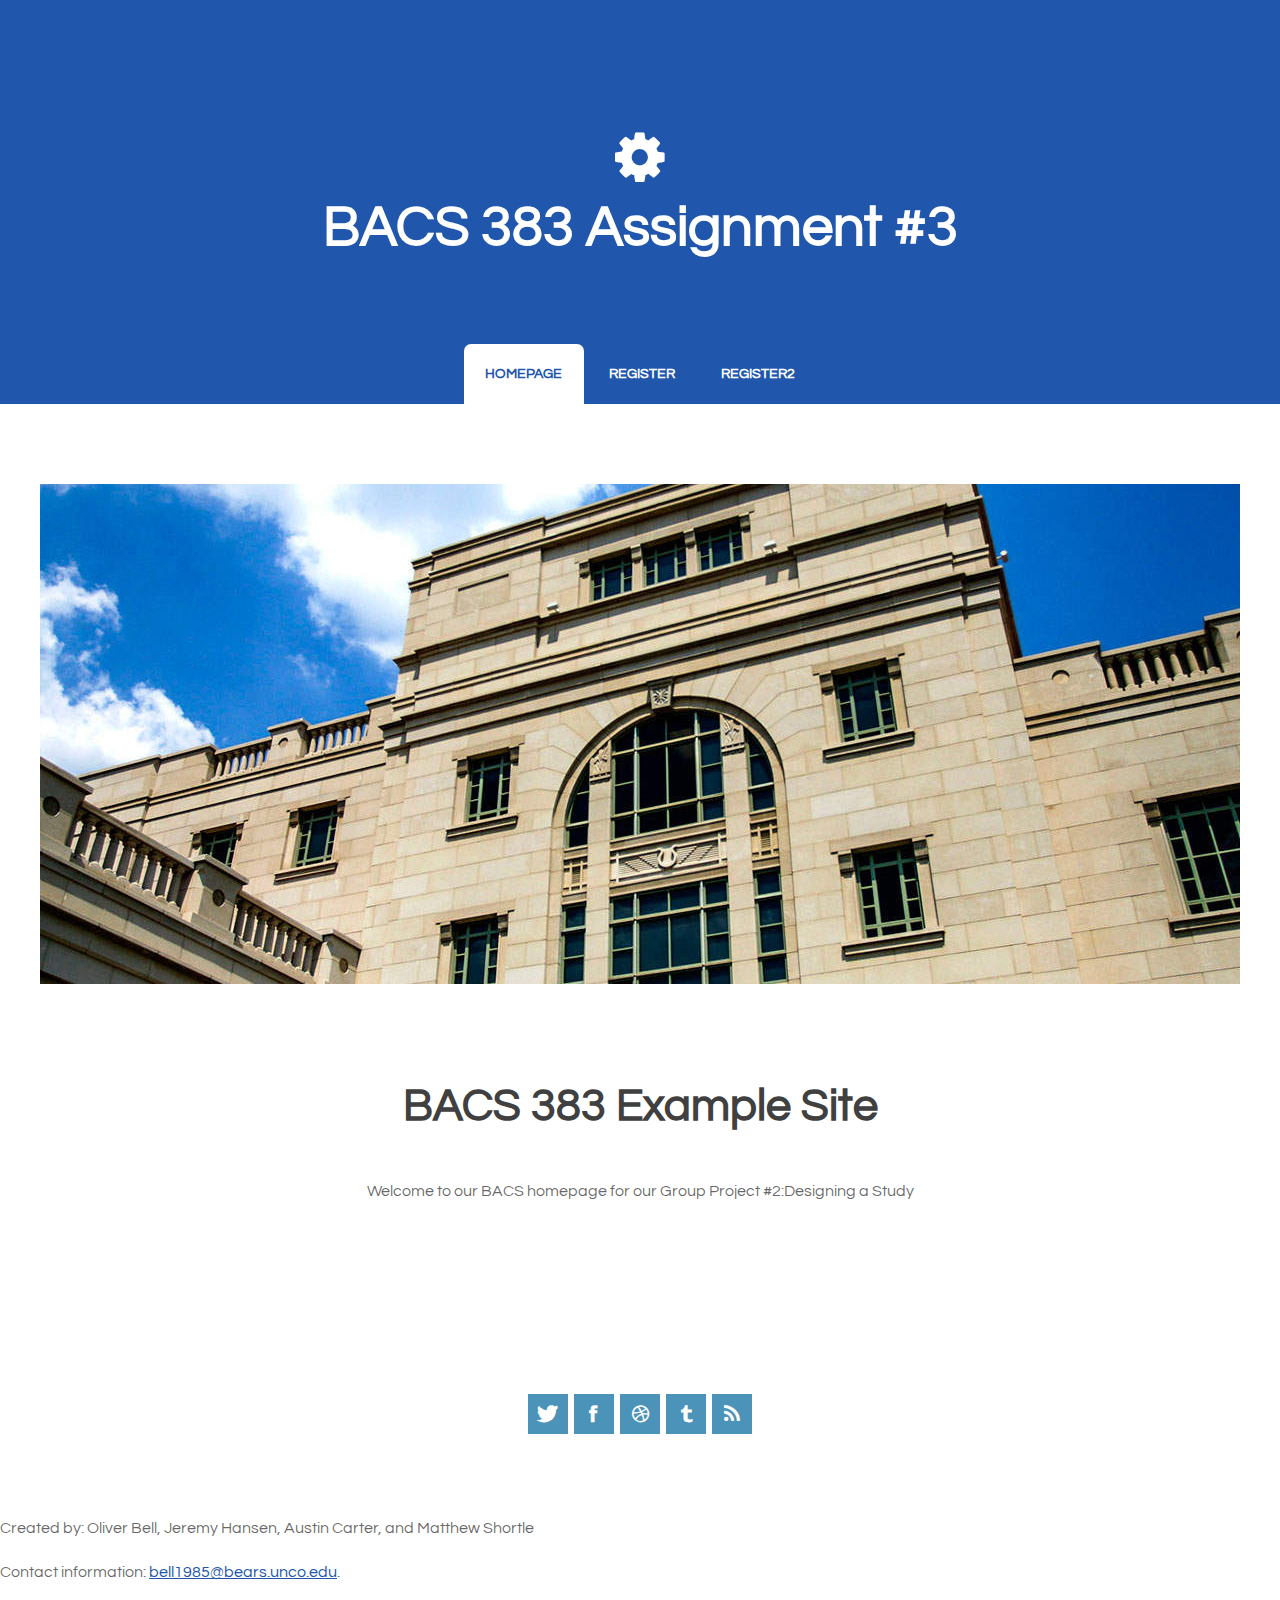
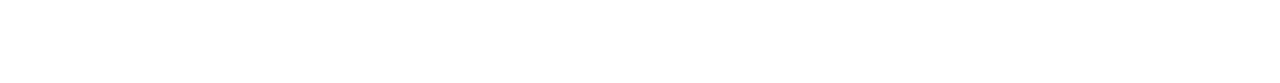
<file: BACS 350/index.html>
<!DOCTYPE html PUBLIC "-//W3C//DTD XHTML 1.0 Strict//EN" "http://www.w3.org/TR/xhtml1/DTD/xhtml1-strict.dtd">
<!--
Design by TEMPLATED
http://templated.co
Released for free under the Creative Commons Attribution License

Name       : Undeviating 
Description: A two-column, fixed-width design with dark color scheme.
Version    : 1.0
Released   : 20140322

-->
<html xmlns="http://www.w3.org/1999/xhtml">
<head>
<meta http-equiv="Content-Type" content="text/html; charset=utf-8" />
<title></title>
<meta name="keywords" content="" />
<meta name="description" content="" />
<link href="http://fonts.googleapis.com/css?family=Source+Sans+Pro:200,300,400,600,700,900|Quicksand:400,700|Questrial" rel="stylesheet" />
<link href="default.css" rel="stylesheet" type="text/css" media="all" />
<link href="fonts.css" rel="stylesheet" type="text/css" media="all" />

<!--[if IE 6]><link href="default_ie6.css" rel="stylesheet" type="text/css" /><![endif]-->

</head>
<body>
<div id="header-wrapper">
	<div id="header" class="container">
		<div id="logo">
        	<span class="icon icon-cog"></span>
			<h1><a href="#">BACS 383 Assignment #3</a></h1>
		</div>
		<div id="menu">
			<ul>
				<li class="active"><a href="index.html" accesskey="1" title="">Homepage</a></li>
				<li><a href="register.html" accesskey="2" title="">Register</a></li>
				<li><a href="register2.html" accesskey="4" title="">Register2</a></li>
			</ul>
		</div>
	</div>
</div>
<div class="wrapper">
	<div id="banner" class="container"><img src="images/banner.jpg" width="1200" height="500" alt="" /></div>
	<div id="welcome" class="container">
    	
<div class="title">
	  <h2>BACS 383 Example Site</h2>
		</div>
		<p>Welcome to our BACS homepage for our Group Project #2:Designing a Study</p>
	
</div>
<div id="copyright">
	<p>&copy; Untitled. All rights reserved. | Photos by <a href="http://fotogrph.com/">Fotogrph</a> | Design by <a href="http://templated.co" rel="nofollow">TEMPLATED</a>.</p>
	<ul class="contact">
		<li><a href="#" class="icon icon-twitter"><span>Twitter</span></a></li>
		<li><a href="#" class="icon icon-facebook"><span></span></a></li>
		<li><a href="#" class="icon icon-dribbble"><span>Pinterest</span></a></li>
		<li><a href="#" class="icon icon-tumblr"><span>Google+</span></a></li>
		<li><a href="#" class="icon icon-rss"><span>Pinterest</span></a></li>
	</ul>
</div>
</body>
<footer>
  <p>Created by: Oliver Bell, Jeremy Hansen, Austin Carter, and Matthew Shortle</p>
  <p>Contact information: <a href="mailto:bell1985@bears.unco.edu">
  bell1985@bears.unco.edu</a>.</p>
</footer>
</html>
</file>
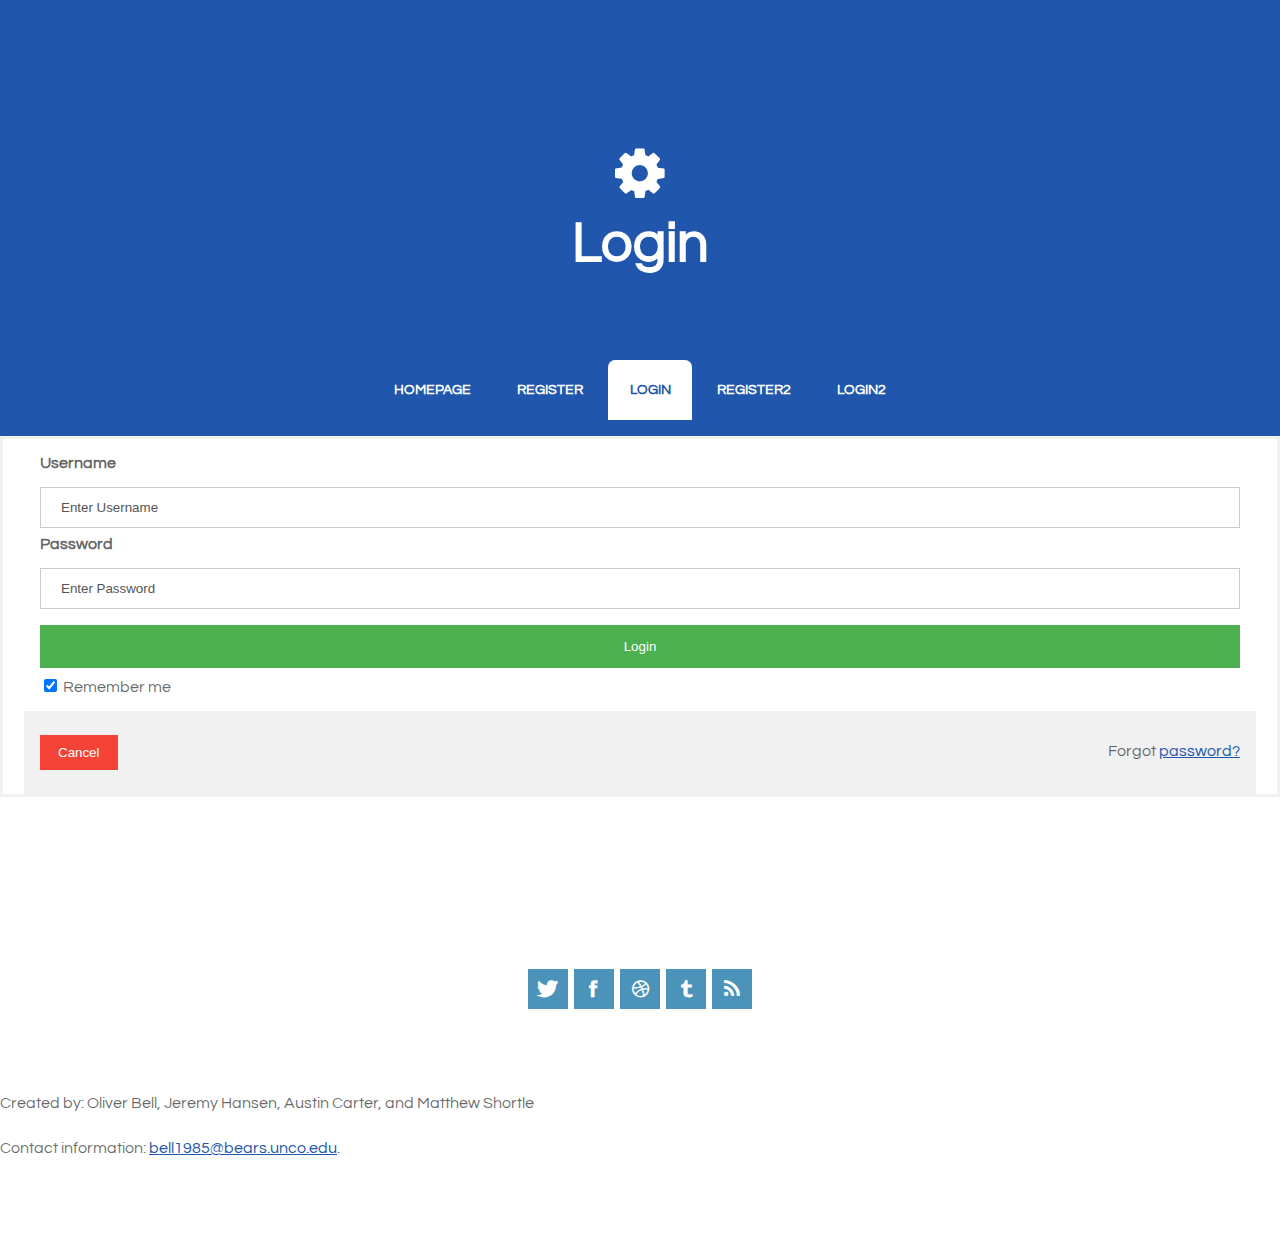
<file: BACS 350/login.html>
<!DOCTYPE html PUBLIC "-//W3C//DTD XHTML 1.0 Strict//EN" "http://www.w3.org/TR/xhtml1/DTD/xhtml1-strict.dtd">
<!--
Design by TEMPLATED
http://templated.co
Released for free under the Creative Commons Attribution License

Name       : Undeviating 
Description: A two-column, fixed-width design with dark color scheme.
Version    : 1.0
Released   : 20140322

-->

<style>
    form {
        border: 3px solid #f1f1f1;
    }
    
    input[type=text], input[type=password] {
        width: 100%;
        padding: 12px 20px;
        margin: 8px 0;
        display: inline-block;
        border: 1px solid #ccc;
        box-sizing: border-box;
    }
    
    button {
        background-color: #4CAF50;
        color: white;
        padding: 14px 20px;
        margin: 8px 0;
        border: none;
        cursor: pointer;
        width: 100%;
    }
    
    button:hover {
        opacity: 0.8;
    }
    
    .cancelbtn {
        width: auto;
        padding: 10px 18px;
        background-color: #f44336;
    }
    
    .imgcontainer {
        text-align: center;
        margin: 24px 0 12px 0;
    }
    
    .container {
        padding: 16px;
    }
    
    span.psw {
        float: right;
        padding-top: 16px;
    }
    
    /* Change styles for span and cancel button on extra small screens */
    @media screen and (max-width: 300px) {
        span.psw {
           display: block;
           float: none;
        }
        .cancelbtn {
           width: 100%;
        }
    }
    </style>
<head>
<meta http-equiv="Content-Type" content="text/html; charset=utf-8" />
<title></title>
<meta name="keywords" content="" />
<meta name="description" content="" />
<link href="http://fonts.googleapis.com/css?family=Source+Sans+Pro:200,300,400,600,700,900|Quicksand:400,700|Questrial" rel="stylesheet" />
<link href="default.css" rel="stylesheet" type="text/css" media="all" />
<link href="fonts.css" rel="stylesheet" type="text/css" media="all" />

<!--[if IE 6]><link href="default_ie6.css" rel="stylesheet" type="text/css" /><![endif]-->

</head>
<body>
<div id="header-wrapper">
	<div id="header" class="container">
		<div id="logo">
        	<span class="icon icon-cog"></span>
			<h1><a href="#">Login</a></h1>
		</div>
		<div id="menu">
			<ul>
				<li><a href="index.html" accesskey="1" title="">Homepage</a></li>
				<li><a href="register.html" accesskey="2" title="">Register</a></li>
				<li class="active"><a href="login.html" accesskey="3" title="">Login</a></li>
                <li><a href="register2.html" accesskey="4" title="">Register2</a></li>
				<li><a href="login2.html" accesskey="5" title="">Login2</a></li>
			</ul>
		</div>
	</div>
</div>
<div class="wrapper">
    <form action="sample.html">
      <div class="container">
        <label><b>Username</b></label>
        <input type="text" placeholder="Enter Username" name="uname" required>
    
        <label><b>Password</b></label>
        <input type="password" placeholder="Enter Password" name="psw" required>
            
        <button type="submit">Login</button>
        <input type="checkbox" checked="checked"> Remember me
      </div>
    
      <div class="container" style="background-color:#f1f1f1">
        <button type="button" class="cancelbtn">Cancel</button>
        <span class="psw">Forgot <a href="#">password?</a></span>
      </div>
    </form>
    	
<div id="copyright">
	<p>&copy; Untitled. All rights reserved. | Photos by <a href="http://fotogrph.com/">Fotogrph</a> | Design by <a href="http://templated.co" rel="nofollow">TEMPLATED</a>.</p>
	<ul class="contact">
		<li><a href="#" class="icon icon-twitter"><span>Twitter</span></a></li>
		<li><a href="#" class="icon icon-facebook"><span></span></a></li>
		<li><a href="#" class="icon icon-dribbble"><span>Pinterest</span></a></li>
		<li><a href="#" class="icon icon-tumblr"><span>Google+</span></a></li>
		<li><a href="#" class="icon icon-rss"><span>Pinterest</span></a></li>
	</ul>
</div>
</body>
<footer>
  <p>Created by: Oliver Bell, Jeremy Hansen, Austin Carter, and Matthew Shortle</p>
  <p>Contact information: <a href="mailto:bell1985@bears.unco.edu">
  bell1985@bears.unco.edu</a>.</p>
</footer>
</html>
</file>
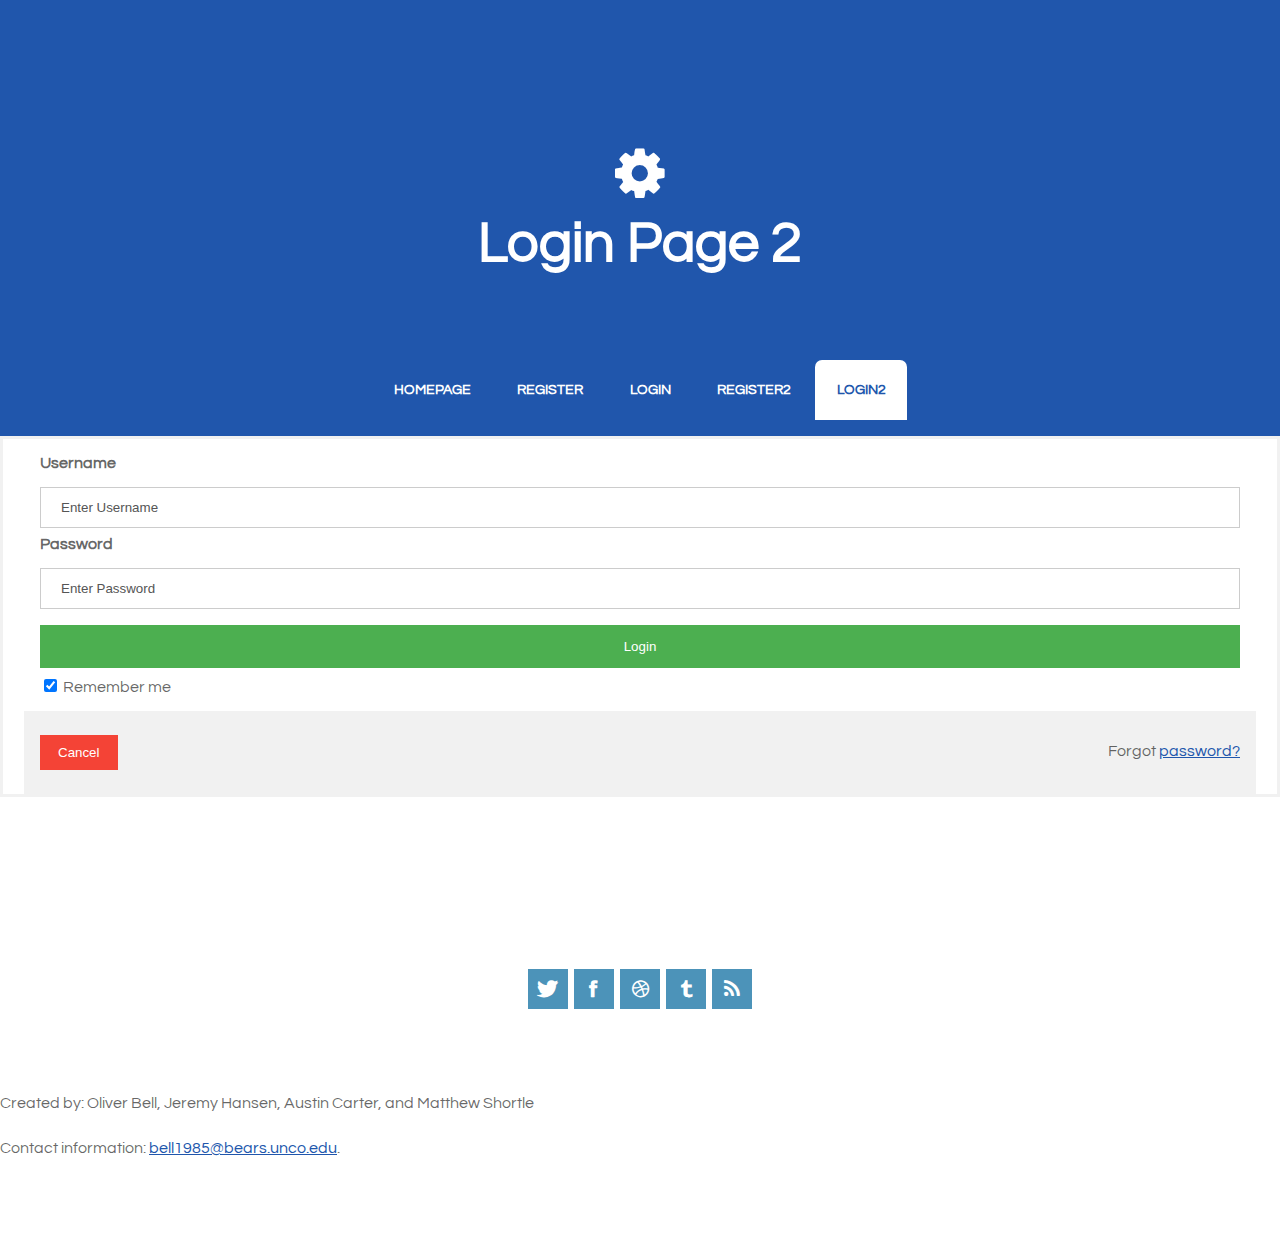
<file: BACS 350/login2.html>
<!DOCTYPE html PUBLIC "-//W3C//DTD XHTML 1.0 Strict//EN" "http://www.w3.org/TR/xhtml1/DTD/xhtml1-strict.dtd">
<!--
Design by TEMPLATED
http://templated.co
Released for free under the Creative Commons Attribution License

Name       : Undeviating 
Description: A two-column, fixed-width design with dark color scheme.
Version    : 1.0
Released   : 20140322

-->

<style>
    form {
        border: 3px solid #f1f1f1;
    }
    
    input[type=text], input[type=password] {
        width: 100%;
        padding: 12px 20px;
        margin: 8px 0;
        display: inline-block;
        border: 1px solid #ccc;
        box-sizing: border-box;
    }
    
    button {
        background-color: #4CAF50;
        color: white;
        padding: 14px 20px;
        margin: 8px 0;
        border: none;
        cursor: pointer;
        width: 100%;
    }
    
    button:hover {
        opacity: 0.8;
    }
    
    .cancelbtn {
        width: auto;
        padding: 10px 18px;
        background-color: #f44336;
    }
    
    .imgcontainer {
        text-align: center;
        margin: 24px 0 12px 0;
    }
    
    .container {
        padding: 16px;
    }
    
    span.psw {
        float: right;
        padding-top: 16px;
    }
    
    /* Change styles for span and cancel button on extra small screens */
    @media screen and (max-width: 300px) {
        span.psw {
           display: block;
           float: none;
        }
        .cancelbtn {
           width: 100%;
        }
    }
    </style>
<head>
<meta http-equiv="Content-Type" content="text/html; charset=utf-8" />
<title></title>
<meta name="keywords" content="" />
<meta name="description" content="" />
<link href="http://fonts.googleapis.com/css?family=Source+Sans+Pro:200,300,400,600,700,900|Quicksand:400,700|Questrial" rel="stylesheet" />
<link href="default.css" rel="stylesheet" type="text/css" media="all" />
<link href="fonts.css" rel="stylesheet" type="text/css" media="all" />

<!--[if IE 6]><link href="default_ie6.css" rel="stylesheet" type="text/css" /><![endif]-->

</head>
<body>
<div id="header-wrapper">
	<div id="header" class="container">
		<div id="logo">
        	<span class="icon icon-cog"></span>
			<h1><a href="#">Login Page 2</a></h1>
		</div>
		<div id="menu">
			<ul>
				<li><a href="index.html" accesskey="1" title="">Homepage</a></li>
				<li><a href="register.html" accesskey="2" title="">Register</a></li>
				<li><a href="login.html" accesskey="3" title="">Login</a></li>
                <li><a href="register2.html" accesskey="4" title="">Register2</a></li>
				<li class="active"><a href="login2.html" accesskey="5" title="">Login2</a></li>
			</ul>
		</div>
	</div>
</div>
<div class="wrapper">
    <form action="sample.html">
      <div class="container">
        <label><b>Username</b></label>
        <input type="text" placeholder="Enter Username" name="uname" required>
    
        <label><b>Password</b></label>
        <input type="password" placeholder="Enter Password" name="psw" required>
            
        <button type="submit">Login</button>
        <input type="checkbox" checked="checked"> Remember me
      </div>
    
      <div class="container" style="background-color:#f1f1f1">
        <button type="button" class="cancelbtn">Cancel</button>
        <span class="psw">Forgot <a href="#">password?</a></span>
      </div>
    </form>
    	
<div id="copyright">
	<p>&copy; Untitled. All rights reserved. | Photos by <a href="http://fotogrph.com/">Fotogrph</a> | Design by <a href="http://templated.co" rel="nofollow">TEMPLATED</a>.</p>
	<ul class="contact">
		<li><a href="#" class="icon icon-twitter"><span>Twitter</span></a></li>
		<li><a href="#" class="icon icon-facebook"><span></span></a></li>
		<li><a href="#" class="icon icon-dribbble"><span>Pinterest</span></a></li>
		<li><a href="#" class="icon icon-tumblr"><span>Google+</span></a></li>
		<li><a href="#" class="icon icon-rss"><span>Pinterest</span></a></li>
	</ul>
</div>
</body>
<footer>
  <p>Created by: Oliver Bell, Jeremy Hansen, Austin Carter, and Matthew Shortle</p>
  <p>Contact information: <a href="mailto:bell1985@bears.unco.edu">
  bell1985@bears.unco.edu</a>.</p>
</footer>
</html>
</file>
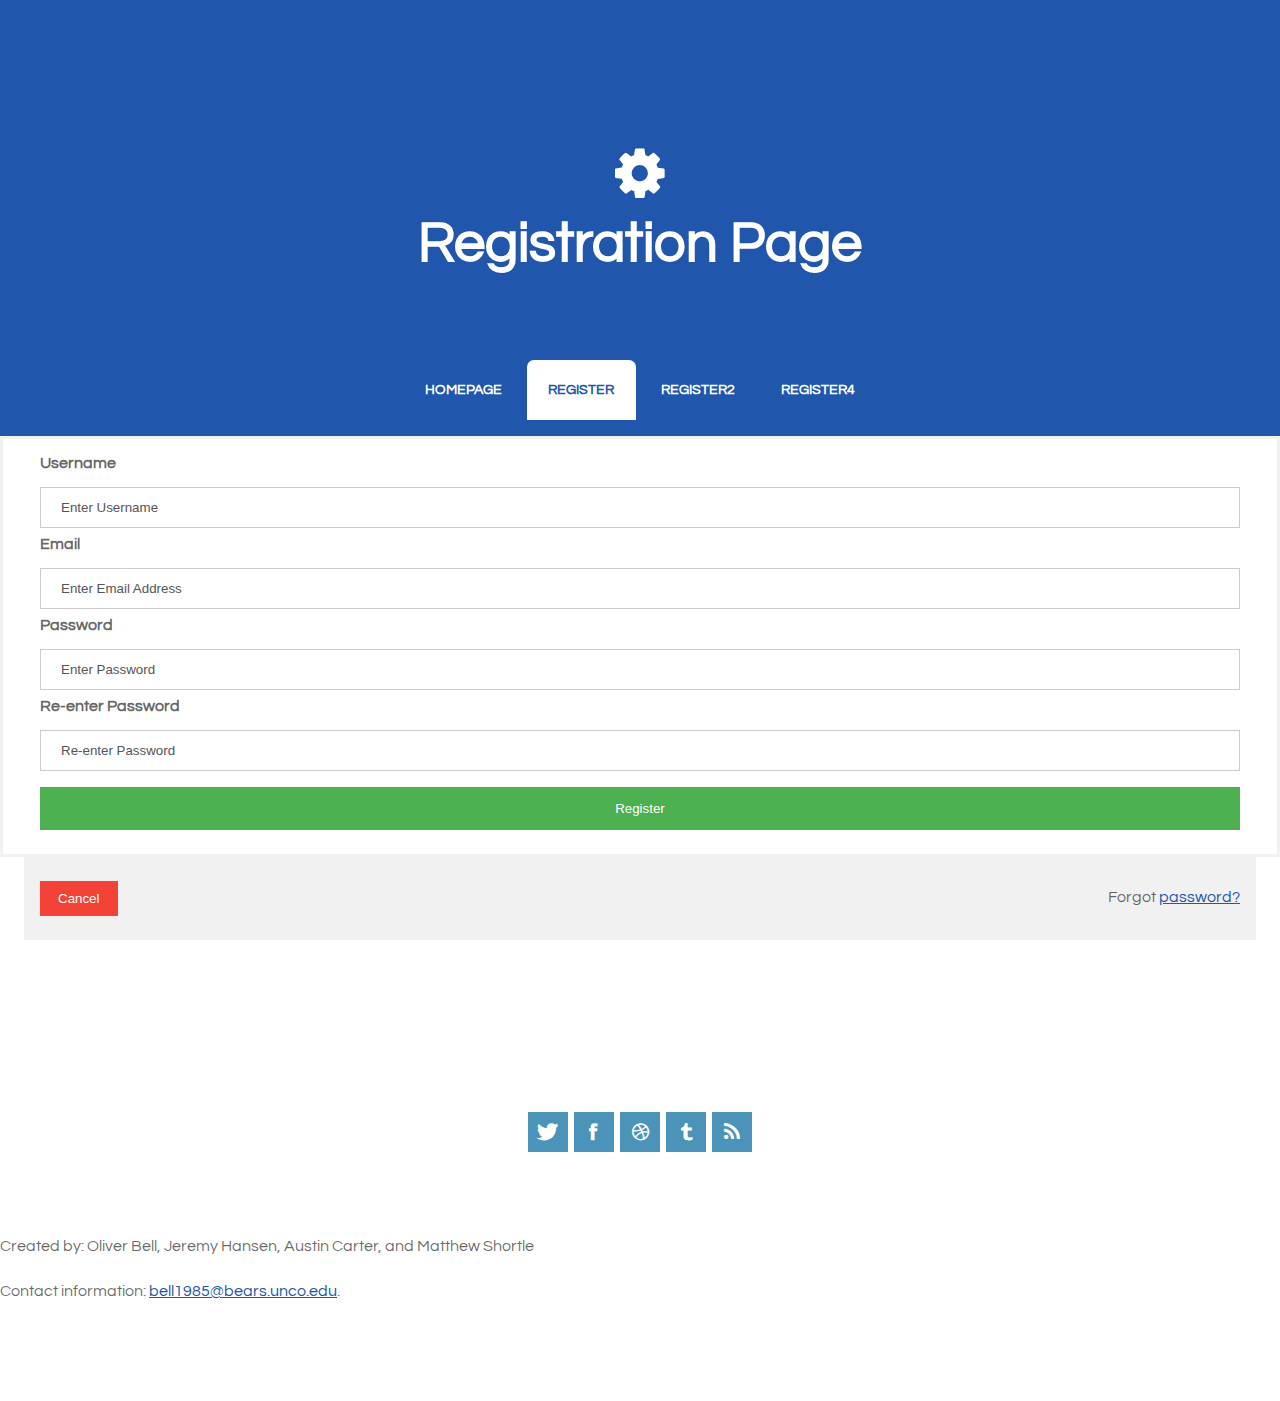
<file: BACS 350/register.html>
<!DOCTYPE html PUBLIC "-//W3C//DTD XHTML 1.0 Strict//EN" "http://www.w3.org/TR/xhtml1/DTD/xhtml1-strict.dtd">
<!--
Design by TEMPLATED
http://templated.co
Released for free under the Creative Commons Attribution License

Name       : Undeviating 
Description: A two-column, fixed-width design with dark color scheme.
Version    : 1.0
Released   : 20140322

-->
<html xmlns="http://www.w3.org/1999/xhtml">
<head>
<meta http-equiv="Content-Type" content="text/html; charset=utf-8" />
<title></title>
<meta name="keywords" content="" />
<meta name="description" content="" />
<link href="http://fonts.googleapis.com/css?family=Source+Sans+Pro:200,300,400,600,700,900|Quicksand:400,700|Questrial" rel="stylesheet" />
<link href="default.css" rel="stylesheet" type="text/css" media="all" />
<link href="fonts.css" rel="stylesheet" type="text/css" media="all" />
</head>
<style>
    form {
        border: 3px solid #f1f1f1;
    }
    
    input[type=text], input[type=password] {
        width: 100%;
        padding: 12px 20px;
        margin: 8px 0;
        display: inline-block;
        border: 1px solid #ccc;
        box-sizing: border-box;
    }
    
    button {
        background-color: #4CAF50;
        color: white;
        padding: 14px 20px;
        margin: 8px 0;
        border: none;
        cursor: pointer;
        width: 100%;
    }
    
    button:hover {
        opacity: 0.8;
    }
    
    .cancelbtn {
        width: auto;
        padding: 10px 18px;
        background-color: #f44336;
    }
    
    .imgcontainer {
        text-align: center;
        margin: 24px 0 12px 0;
    }
    
    .container {
        padding: 16px;
    }
    
    span.psw {
        float: right;
        padding-top: 16px;
    }
    
    /* Change styles for span and cancel button on extra small screens */
    @media screen and (max-width: 300px) {
        span.psw {
           display: block;
           float: none;
        }
        .cancelbtn {
           width: 100%;
        }
    }
    </style>
<body>
<div id="header-wrapper">
	<div id="header" class="container">
		<div id="logo">
        	<span class="icon icon-cog"></span>
			<h1><a href="#">Registration Page</a></h1>
		</div>
		<div id="menu">
			<ul>
				<li><a href="index.html" accesskey="1" title="">Homepage</a></li>
				<li class="active"><a href="register.html" accesskey="2" title="">Register</a></li>
                <li><a href="register2.html" accesskey="4" title="">Register2</a></li>
                <li><a href="register4.html" accesskey="5" title="">Register4</a></li>
			</ul>
		</div>
	</div>
</div>
<div class="wrapper">
	<form action="/action_page.php">
      <div class="container">
        <label><b>Username</b></label>
        <input type="text" placeholder="Enter Username" name="uname" required>

		<label><b>Email</b></label>
        <input type="text" placeholder="Enter Email Address" name="uname" required>
    
        <label><b>Password</b></label>
        <form>
        <input type="password" placeholder="Enter Password" id ="password" name="pw" required name="pw" 
        pattern="(?=.*\d)(?=.*[a-z])(?=.*[A-Z]).{8,}" title="Must contain at least one number and one uppercase and lowercase letter, and at least 8 or more characters">
        </form>
		<label><b>Re-enter Password</b></label>
        <input type="password" placeholder="Re-enter Password" id="password" name="psw" required oninput="check(this)">
		<script language='javascript' type='text/javascript'>
    		function check(input) {
        		if (input.value != document.getElementById('password').value) {
            		input.setCustomValidity('Passwords Must be Matching.');
       			} else {
           		 	// input is valid -- reset the error message
            		input.setCustomValidity('');
       		 	}
    		}
		</script>
		<button type="submit">Register</button>

      </div>
    
      <div class="container" style="background-color:#f1f1f1">
        <button type="reset" value="Reset" class="cancelbtn">Cancel</button>
        <span class="psw">Forgot <a href="#">password?</a></span>
      </div>
    </form>
<div id="copyright">
	<p>&copy; Untitled. All rights reserved. | Photos by <a href="http://fotogrph.com/">Fotogrph</a> | Design by <a href="http://templated.co" rel="nofollow">TEMPLATED</a>.</p>
	<ul class="contact">
		<li><a href="#" class="icon icon-twitter"><span>Twitter</span></a></li>
		<li><a href="#" class="icon icon-facebook"><span></span></a></li>
		<li><a href="#" class="icon icon-dribbble"><span>Pinterest</span></a></li>
		<li><a href="#" class="icon icon-tumblr"><span>Google+</span></a></li>
		<li><a href="#" class="icon icon-rss"><span>Pinterest</span></a></li>
	</ul>
</div>
</body>
<footer>
  <p>Created by: Oliver Bell, Jeremy Hansen, Austin Carter, and Matthew Shortle</p>
  <p>Contact information: <a href="mailto:bell1985@bears.unco.edu">
  bell1985@bears.unco.edu</a>.</p>
</footer>
</html>
</file>
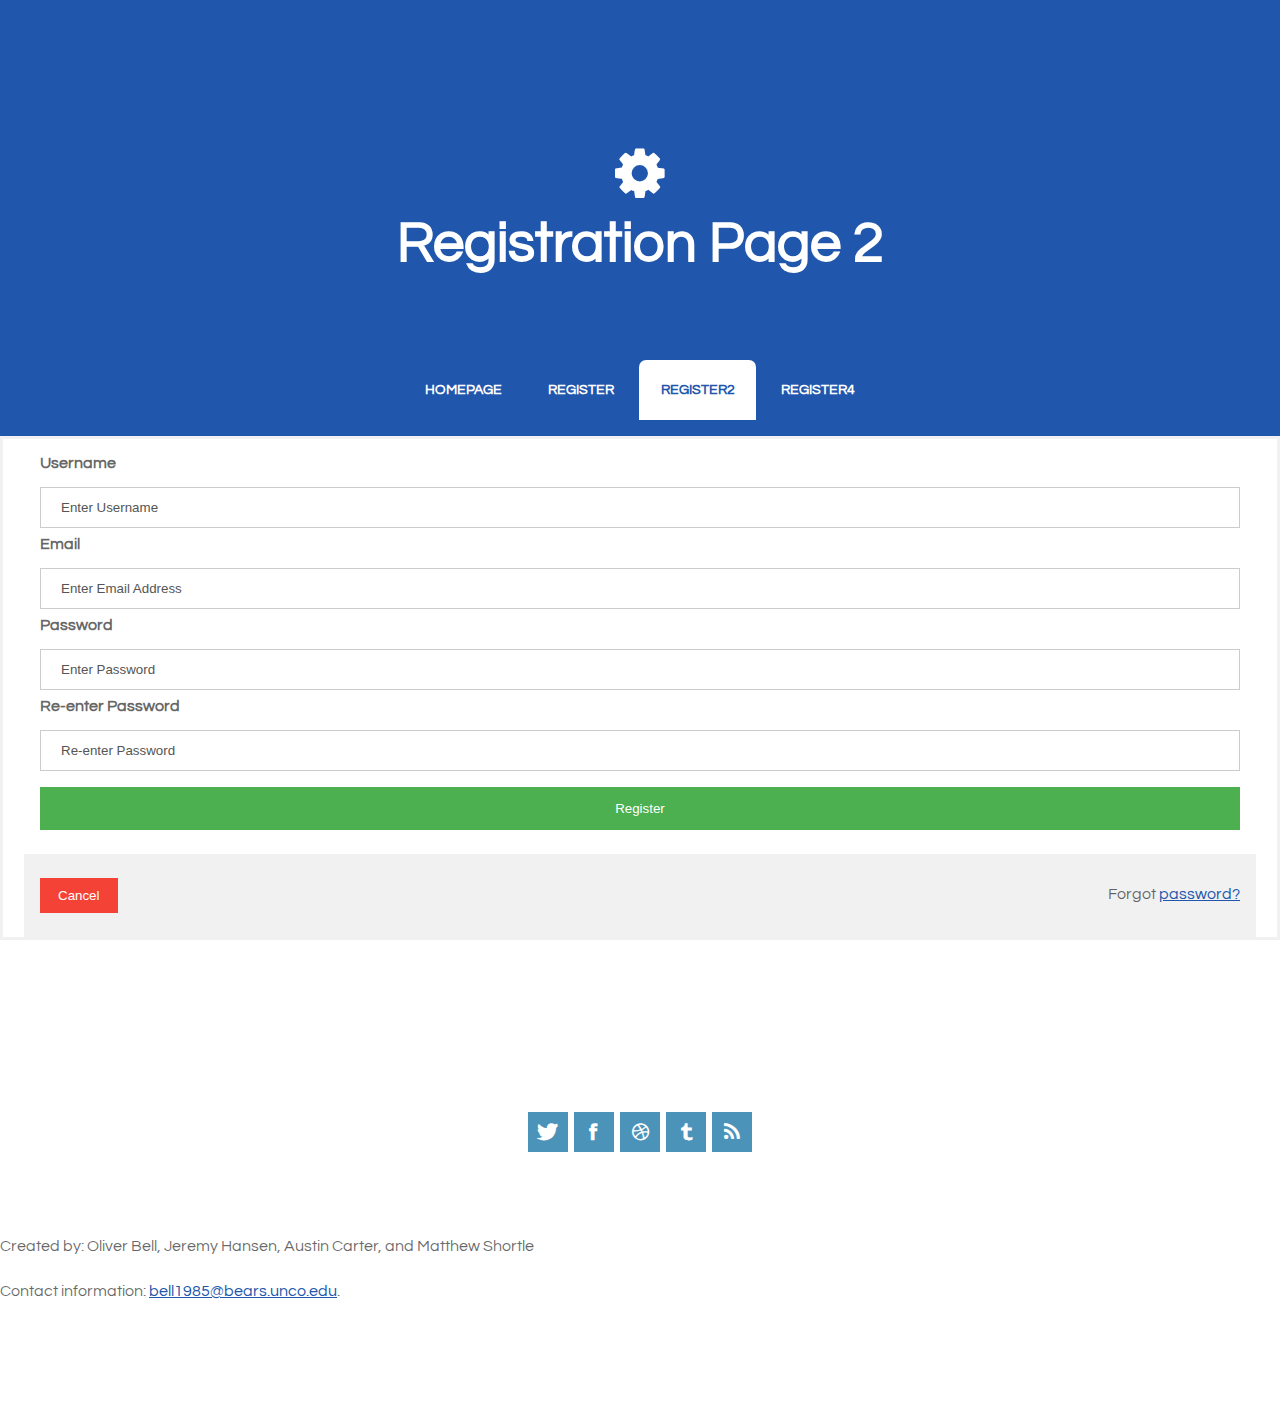
<file: BACS 350/register2.html>
<!DOCTYPE html PUBLIC "-//W3C//DTD XHTML 1.0 Strict//EN" "http://www.w3.org/TR/xhtml1/DTD/xhtml1-strict.dtd">
<!--
Design by TEMPLATED
http://templated.co
Released for free under the Creative Commons Attribution License

Name       : Undeviating 
Description: A two-column, fixed-width design with dark color scheme.
Version    : 1.0
Released   : 20140322

-->
<html xmlns="http://www.w3.org/1999/xhtml">
<head>
<meta http-equiv="Content-Type" content="text/html; charset=utf-8" />
<title></title>
<meta name="keywords" content="" />
<meta name="description" content="" />
<link href="http://fonts.googleapis.com/css?family=Source+Sans+Pro:200,300,400,600,700,900|Quicksand:400,700|Questrial" rel="stylesheet" />
<link href="default.css" rel="stylesheet" type="text/css" media="all" />
<link href="fonts.css" rel="stylesheet" type="text/css" media="all" />
<script type="text/javascript">
function validateForm(){
	var formElement = document.Form1.elements;
	
	// Note i compare the i if less than the form element minus 1 coz i less the submit button below
	for(i = 0; i < formElement.length -1; i++){
		if(formElement[i].value == ""){
			alert("You forgot one of the specified fields, your passwords dont match, or your password is not 15 characters.");
			formElement[i].focus();
			return false;
		}
	}
	
	return true;
}
</script>
</head>
<style>
    form {
        border: 3px solid #f1f1f1;
    }
    
    input[type=text], input[type=password] {
        width: 100%;
        padding: 12px 20px;
        margin: 8px 0;
        display: inline-block;
        border: 1px solid #ccc;
        box-sizing: border-box;
    }
    
    button {
        background-color: #4CAF50;
        color: white;
        padding: 14px 20px;
        margin: 8px 0;
        border: none;
        cursor: pointer;
        width: 100%;
    }
    
    button:hover {
        opacity: 0.8;
    }
    
    .cancelbtn {
        width: auto;
        padding: 10px 18px;
        background-color: #f44336;
    }
    
    .imgcontainer {
        text-align: center;
        margin: 24px 0 12px 0;
    }
    
    .container {
        padding: 16px;
    }
    
    span.psw {
        float: right;
        padding-top: 16px;
    }
    
    /* Change styles for span and cancel button on extra small screens */
    @media screen and (max-width: 300px) {
        span.psw {
           display: block;
           float: none;
        }
        .cancelbtn {
           width: 100%;
        }
    }
    </style>
<body>
<div id="header-wrapper">
	<div id="header" class="container">
		<div id="logo">
        	<span class="icon icon-cog"></span>
			<h1><a href="#">Registration Page 2</a></h1>
		</div>
		<div id="menu">
			<ul>
				<li><a href="index.html" accesskey="1" title="">Homepage</a></li>
				<li><a href="register.html" accesskey="2" title="">Register</a></li>
                <li class="active"><a href="register2.html" accesskey="4" title="">Register2</a></li>
                <li><a href="register4.html" accesskey="5" title="">Register4</a></li>
			</ul>
		</div>
	</div>
</div>
<div class="wrapper">
	<form name="Form1" class= "form-errors" action="" method="post" method ="Get" onsubmit="return validateForm()" id="submit_form">
      <div class="container">
        <label><b>Username</b></label>
        <input type="text" placeholder="Enter Username" id ="username" name="uname">

		<label><b>Email</b></label>
        <input type="text" aria-required="true" placeholder="Enter Email Address" id= "email" name="uname">
    
        <label><b>Password</b></label>
        <input type="password" placeholder="Enter Password" id ="password" name="psw" required oninput="check(this)">

		<label><b>Re-enter Password</b></label>
        <input type="password" placeholder="Re-enter Password" id="password" name="psw">
        <script language='javascript' type='text/javascript'>
    		function check(input) {
        		if (input.value != document.getElementById('password').value) {
            		input.setCustomValidity('Passwords Must be Matching.');
       			} else {
           		 	// input is valid -- reset the error message
            		input.setCustomValidity('');
       		 	}
    		}
		</script>
        <button type="submit">Register</button>
      </div>
      <div class="container" style="background-color:#f1f1f1">
        <button type="button" class="cancelbtn">Cancel</button>
        <span class="psw">Forgot <a href="#">password?</a></span>
      </div>
    </form>
<div id="copyright">
	<p>&copy; Untitled. All rights reserved. | Photos by <a href="http://fotogrph.com/">Fotogrph</a> | Design by <a href="http://templated.co" rel="nofollow">TEMPLATED</a>.</p>
	<ul class="contact">
		<li><a href="#" class="icon icon-twitter"><span>Twitter</span></a></li>
		<li><a href="#" class="icon icon-facebook"><span></span></a></li>
		<li><a href="#" class="icon icon-dribbble"><span>Pinterest</span></a></li>
		<li><a href="#" class="icon icon-tumblr"><span>Google+</span></a></li>
		<li><a href="#" class="icon icon-rss"><span>Pinterest</span></a></li>
	</ul>
</div>
</body>
<footer>
  <p>Created by: Oliver Bell, Jeremy Hansen, Austin Carter, and Matthew Shortle</p>
  <p>Contact information: <a href="mailto:bell1985@bears.unco.edu">
  bell1985@bears.unco.edu</a>.</p>
</footer>
</html>
</file>
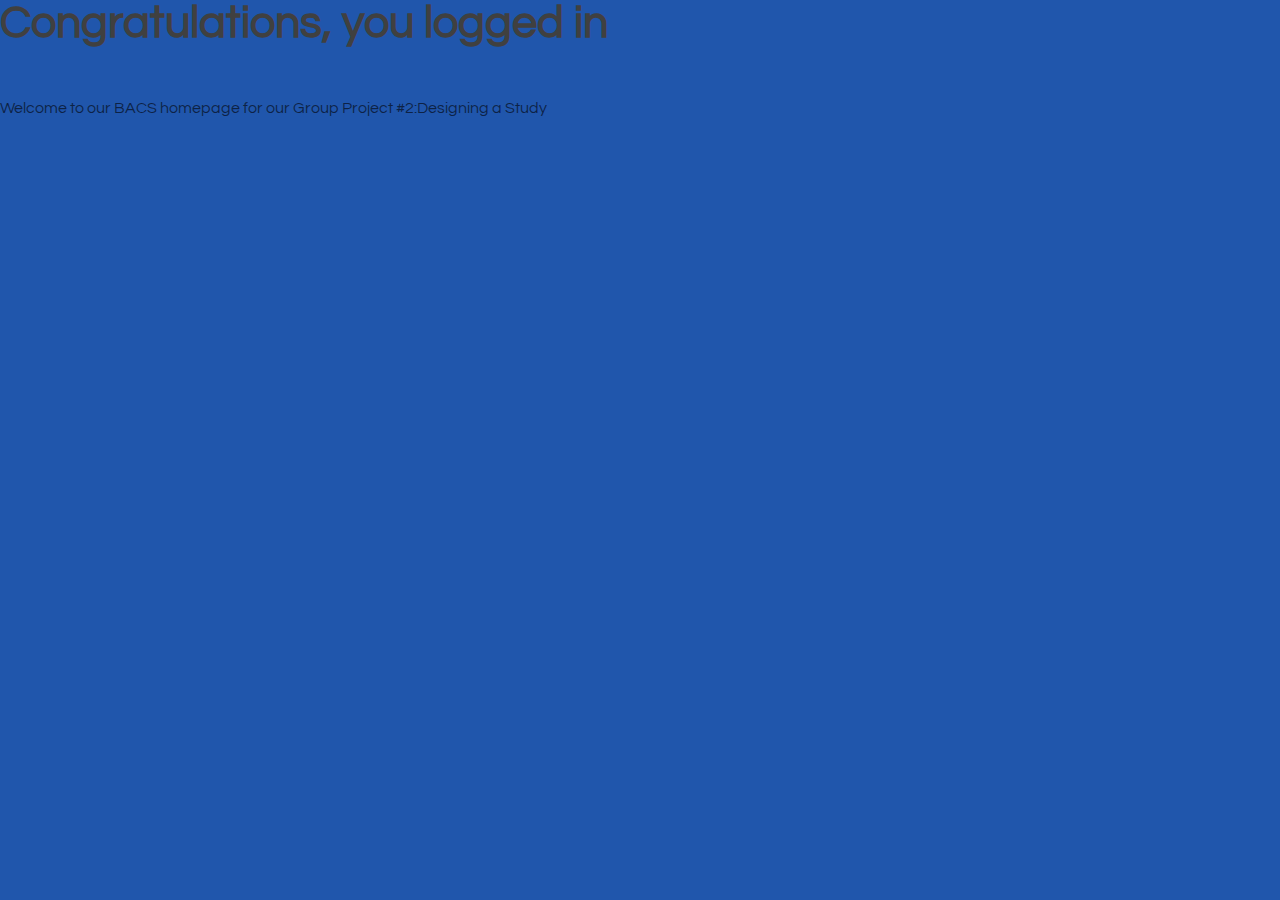
<file: BACS 350/sample.html>
<!DOCTYPE html PUBLIC "-//W3C//DTD XHTML 1.0 Strict//EN" "http://www.w3.org/TR/xhtml1/DTD/xhtml1-strict.dtd">
<!--
Design by TEMPLATED
http://templated.co
Released for free under the Creative Commons Attribution License

Name       : Undeviating 
Description: A two-column, fixed-width design with dark color scheme.
Version    : 1.0
Released   : 20140322

-->
<html xmlns="http://www.w3.org/1999/xhtml">
<head>
<meta http-equiv="Content-Type" content="text/html; charset=utf-8" />
<title></title>
<meta name="keywords" content="" />
<meta name="description" content="" />
<link href="http://fonts.googleapis.com/css?family=Source+Sans+Pro:200,300,400,600,700,900|Quicksand:400,700|Questrial" rel="stylesheet" />
<link href="default.css" rel="stylesheet" type="text/css" media="all" />
<link href="fonts.css" rel="stylesheet" type="text/css" media="all" />
<!--[if IE 6]><link href="default_ie6.css" rel="stylesheet" type="text/css" /><![endif]-->
</head>

    	
<div class="title">
	  <h2>Congratulations, you logged in</h2>
		</div>
		<p>Welcome to our BACS homepage for our Group Project #2:Designing a Study</p>
	
</div>

</body>
</html>
</file>
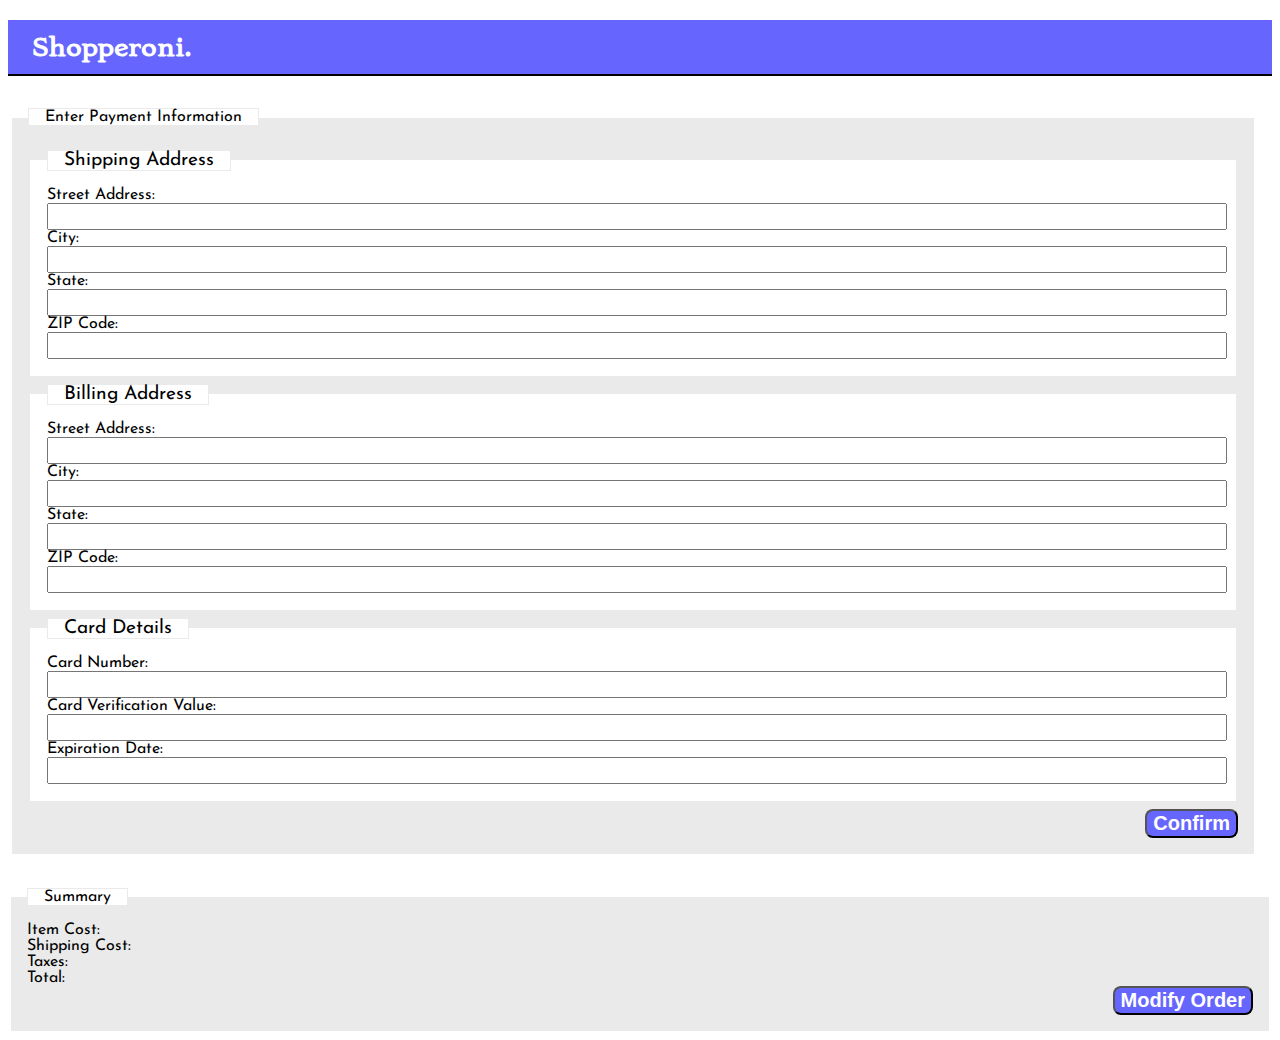
<file: Checkout/Checkout.html>
<!doctype html>
<html lang="en">
  <head>
    <title>Checkout</title>
    <meta charset="utf-8">
    <meta name="viewport" content="width=device-width, initial-scale=1, shrink-to-fit=no">
    <!--google font family stoke-->
    <link href='https://fonts.googleapis.com/css?family=Josefin Sans' rel='stylesheet'>
    <link href='https://fonts.googleapis.com/css?family=Stoke' rel='stylesheet'> 
    <!-- Bootstrap CSS -->
    <link rel="stylesheet" href="https://maxcdn.bootstrapcdn.com/bootstrap/4.0.0-beta.2/css/bootstrap.min.css" integrity="sha384-PsH8R72JQ3SOdhVi3uxftmaW6Vc51MKb0q5P2rRUpPvrszuE4W1povHYgTpBfshb" crossorigin="anonymous">
    <link rel="stylesheet" href="CheckoutStyles.css">
  </head>
  <body>
    <div id="siteHead">
      <h2>Shopperoni.</h2>
    </div>

    <div class="container">
      <div class="row">
        <div class="col-med-8">
        <fieldset class="outer-left-fieldset">
          <legend>Enter Payment Information</legend>
          <form>
              <fieldset class="inner-fieldset">
              <legend>Shipping Address</legend>
                <div class="row">
                  <div class="col-md-12">
                    <label>Street Address:
                      <input type="text" required>
                    </label>
                  </div>
                </div>
                <div class="row">
                  <div class="col-md-4">
                    <label>City:
                      <input type="text" required>
                    </label>
                  </div>
                  <div class="col-md-4">
                    <label>State:
                      <input type="text" required>
                    </label>
                  </div>
                  <div class="col-md-4">
                    <label>ZIP Code:
                        <input type="text" required>
                    </label>
                  </div>
                </div>
              </fieldset>

              <fieldset class="inner-fieldset">
              <legend>Billing Address</legend>
                <div class="row">
                  <div class="col-md-12">
                    <label>Street Address:
                      <input type="text" required>
                    </label>
                  </div>
                </div>
                <div class="row">
                  <div class="col-md-4">
                    <label>City:
                      <input type="text" required>
                    </label>
                  </div>
                  <div class="col-md-4">
                    <label>State:
                      <input type="text" required>
                    </label>
                  </div>
                  <div class="col-md-4">
                    <label>ZIP Code:
                        <input type="text" required>
                    </label>
                  </div>
                </div>
              </fieldset>

              <fieldset class="inner-fieldset">
              <legend>Card Details</legend>
                <div class="row">
                  <div class="col-md-12">
                    <label>Card Number:
                      <input type="text" required>
                    </label>
                  </div>
                </div>
                <div class="row">
                  <div class="col-md-6">
                    <label>Card Verification Value:
                      <input type="text" required>
                    </label>
                  </div>
                  <div class="col-md-6">
                    <label>Expiration Date:
                      <input type="text" required>
                    </label>
                  </div>
                </div>
              </fieldset>
              
              <button type="submit">Confirm</button>

            </form>
        </fieldset>
        </div>

        <div class="col-med-4">
          <fieldset class="outer-right-fieldset">
            <legend>Summary</legend>
              <div class="row">
                <label>
                  <div class="col-med-6">Item Cost:</div>
                  <div class ="col-med-6"><div id="items" class="cost"></div></div>
                </label>
              </div>
              <div class="row">
                <label>
                  <div class="col-med-6">Shipping Cost:</div>
                  <div class ="col-med-6"><div id="shipping" class="cost"></div></div>
                </label>
              </div>
              <div class="row">
                <label>
                  <div class="col-med-6">Taxes:</div>
                  <div class ="col-med-6"><div id="taxes" class="cost"></div></div>
                </label>
              </div>
              <div class="row">
                <label>
                  <div class="col-med-6">Total:</div>
                  <div class ="col-med-6"><div id="total" class="cost"></div></div>
                </label>
              </div>
              <button type="button">Modify Order</button>
          </fieldset>
        </div>
      </div>
    </div>
    <!-- Optional JavaScript -->
    <!-- jQuery first, then Popper.js, then Bootstrap JS -->
    <script src="https://code.jquery.com/jquery-3.2.1.slim.min.js" integrity="sha384-KJ3o2DKtIkvYIK3UENzmM7KCkRr/rE9/Qpg6aAZGJwFDMVNA/GpGFF93hXpG5KkN" crossorigin="anonymous"></script>
    <script src="https://cdnjs.cloudflare.com/ajax/libs/popper.js/1.12.3/umd/popper.min.js" integrity="sha384-vFJXuSJphROIrBnz7yo7oB41mKfc8JzQZiCq4NCceLEaO4IHwicKwpJf9c9IpFgh" crossorigin="anonymous"></script>
    <script src="https://maxcdn.bootstrapcdn.com/bootstrap/4.0.0-beta.2/js/bootstrap.min.js" integrity="sha384-alpBpkh1PFOepccYVYDB4do5UnbKysX5WZXm3XxPqe5iKTfUKjNkCk9SaVuEZflJ" crossorigin="anonymous"></script>
  </body>
</html>
</file>
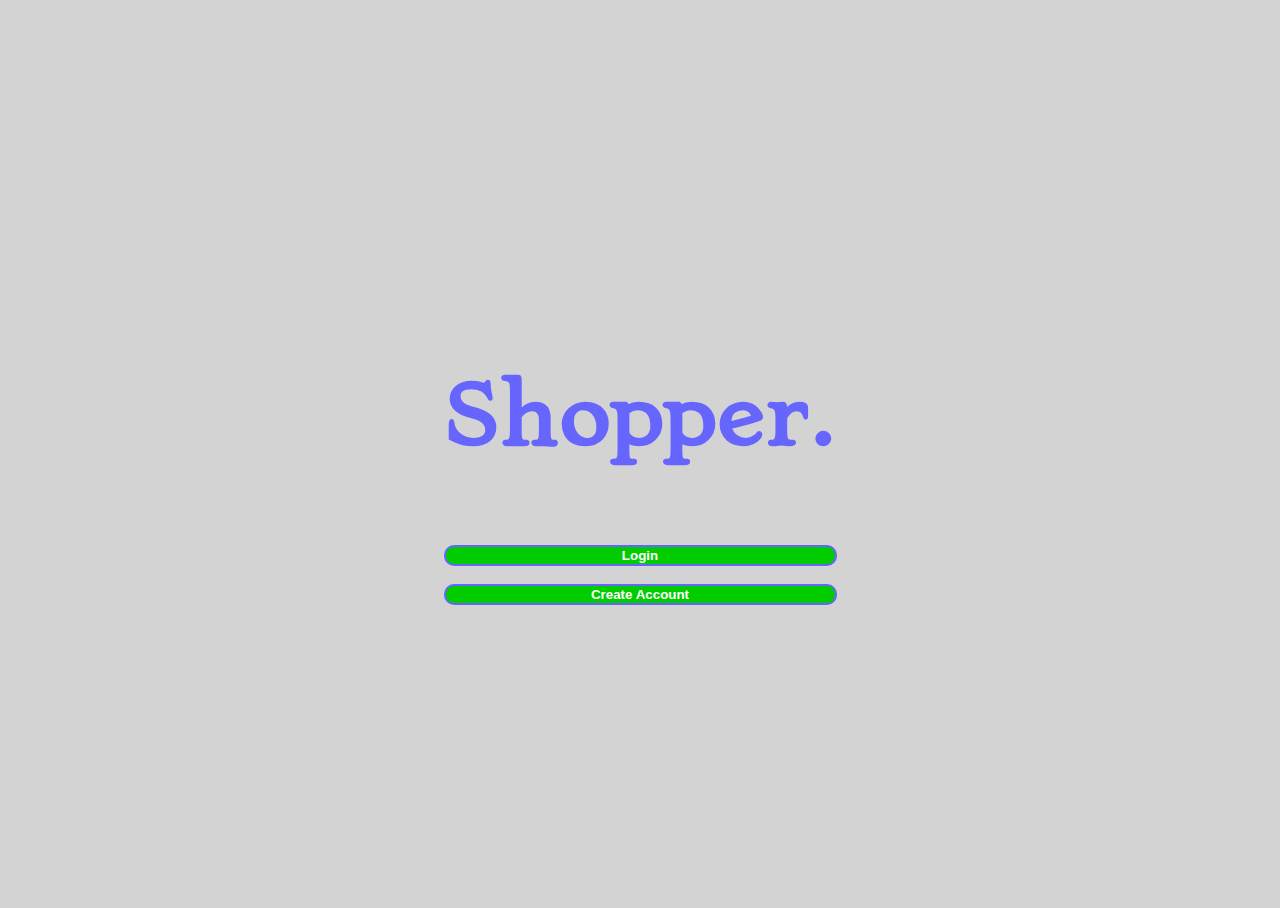
<file: LoginSignUp/350project.html>
<!doctype html>
<html lang="en">
  <head>
    <title>Customer Login</title>
    
    <meta charset="utf-8">
    <meta name="viewport" content="width=device-width, initial-scale=1, shrink-to-fit=no">

    <link href='https://fonts.googleapis.com/css?family=Stoke' rel='stylesheet'>
    <link rel="stylesheet" type="text/css" href="main.css">

    
    <link rel="stylesheet" href="https://maxcdn.bootstrapcdn.com/bootstrap/4.0.0-beta.2/css/bootstrap.min.css" integrity="sha384-PsH8R72JQ3SOdhVi3uxftmaW6Vc51MKb0q5P2rRUpPvrszuE4W1povHYgTpBfshb" crossorigin="anonymous">
  </head>

  <body>

      <div class="bodyContainer">
        <div class="centered">

      <div id="title">
        <h1 style="font-family: stoke; font-weight: bold; color:#6666ff;">Shopper.</h1>
      </div>


      <div class="buttons">
         <button style="margin-top: 2em;" onclick="document.getElementById('loginMod').style.display='block'"><b style="color:white;">Login</b></button><br> <br>
         <button onclick="document.getElementById('signupMod').style.display='block'"><b style="color:white;">Create Account</b></button>
      </div>
     <!-- Button to open the modal login form -->
     
      <!-- The Modal -->
      <div id="loginMod" class="modal">

        <!-- Modal Content -->
        <form class="modal-content animate" action="/action_page.php">

          <span onclick="document.getElementById('loginMod').style.display='none'" 
          class="close" title="Close Modal">&times;</span>

          <div class="signUpHead">
            <h2 style="font-family: 'stoke';">Log In.</h2> <p>Continue shopping where you left off</p>
          </div>

          <div class="container">
            <input type="text" placeholder="Enter Username" name="uname" required><br> <br>
            <input type="password" placeholder="Enter Password" name="psw" required><br> <br>

            <button type="submit" class="btn" id="lgnBtn"><b style="color: white;">Login</b></button> <br> <br>
          </div>
        </form>    
      </div>

      <div id="signupMod" class="modal">

        <!-- Modal Content -->
        <form class="modal-content animate" action="/action_page.php">

          <span onclick="document.getElementById('signupMod').style.display='none'" 
          class="close" title="Close Modal">&times;</span>

          <div class="signUpHead">
            <h2 style="font-family: 'stoke';">Sign up.</h2> <p>Gain access to our extensive product library</p>
          </div>

          <div style="margin-top: 2em; margin-bottom: 2em;" class="container">
            <input type="text" placeholder="First Name" name="fName" required>
            <input type="text" placeholder="Last Name" name="lName" required><br> <br>
            <input type="text" placeholder="Username" name="uname" required>
            <input type="password" placeholder="Password" name="psw" required><br> <br>
            <input style="width:49%;" type="email" placeholder="Email Address" name="email" required><br> <br>

            <button type="submit" class="btn" id="lgnBtn"><b style="color: white;">Create Account</b></button> <br> <br>
          </div>
        </form>    
      </div>
    </div>
    </div>

    

    
    <script src="https://code.jquery.com/jquery-3.2.1.slim.min.js" integrity="sha384-KJ3o2DKtIkvYIK3UENzmM7KCkRr/rE9/Qpg6aAZGJwFDMVNA/GpGFF93hXpG5KkN" crossorigin="anonymous"></script>
    <script src="https://cdnjs.cloudflare.com/ajax/libs/popper.js/1.12.3/umd/popper.min.js" integrity="sha384-vFJXuSJphROIrBnz7yo7oB41mKfc8JzQZiCq4NCceLEaO4IHwicKwpJf9c9IpFgh" crossorigin="anonymous"></script>
    <script src="https://maxcdn.bootstrapcdn.com/bootstrap/4.0.0-beta.2/js/bootstrap.min.js" integrity="sha384-alpBpkh1PFOepccYVYDB4do5UnbKysX5WZXm3XxPqe5iKTfUKjNkCk9SaVuEZflJ" crossorigin="anonymous"></script>
  </body>
</html>
</file>
<file: BACS 350/default.css>
html, body
	{
		height: 100%;
	}
	
	body
	{
		margin: 0px;
		padding: 0px;
		background: #2056ac;
		font-family: 'Questrial', sans-serif;
		font-size: 12pt;
		color: rgba(0,0,0,.6);
	}
	
	
	h1, h2, h3
	{
		margin: 0;
		padding: 0;
		color: #404040;
	}
	
	p, ol, ul
	{
		margin-top: 0;
	}
	
	ol, ul
	{
		padding: 0;
		list-style: none;
	}
	
	p
	{
		line-height: 180%;
	}
	
	strong
	{
	}
	
	a
	{
		color: #2056ac;
	}
	
	a:hover
	{
		text-decoration: none;
	}
	

	.container
	{
		margin: 0px auto;
		width: 1200px;
	}
	

/*********************************************************************************/
/* Form Style                                                                    */
/*********************************************************************************/

		form
		{
		}
		
			form label
			{
				display: block;
				text-align: left;
				margin-bottom: 0.5em;
			}
			
			form .submit
			{
				margin-top: 2em;
				line-height: 1.5em;
				font-size: 1.3em;
			}
		
			form input.text,
			form select,
			form textarea
			{
				position: relative;
				-webkit-appearance: none;
				display: block;
				border: 0;
				background: #fff;
				background: rgba(255,255,255,0.75);
				width: 100%;
				border-radius: 0.50em;
				margin: 1em 0em;
				padding: 1.50em 1em;
				box-shadow: inset 0 0.1em 0.1em 0 rgba(0,0,0,0.05);
				border: solid 1px rgba(0,0,0,0.15);
				-moz-transition: all 0.35s ease-in-out;
				-webkit-transition: all 0.35s ease-in-out;
				-o-transition: all 0.35s ease-in-out;
				-ms-transition: all 0.35s ease-in-out;
				transition: all 0.35s ease-in-out;
				font-size: 1em;
				outline: none;
			}

				form input.text:hover,
				form select:hover,
				form textarea:hover
				{
				}

				form input.text:focus,
				form select:focus,
				form textarea:focus
				{
					box-shadow: 0 0 2px 1px #E0E0E0;
					background: #fff;
				}
				
				form textarea
				{
					min-height: 12em;
				}

				form .formerize-placeholder
				{
					color: #555 !important;
				}

				form ::-webkit-input-placeholder
				{
					color: #555 !important;
				}

				form :-moz-placeholder
				{
					color: #555 !important;
				}

				form ::-moz-placeholder
				{
					color: #555 !important;
				}

				form :-ms-input-placeholder
				{
					color: #555 !important;
				}

				form ::-moz-focus-inner
				{
					border: 0;
				}


/*********************************************************************************/
/* Image Style                                                                   */
/*********************************************************************************/

	.image
	{
		display: inline-block;
		border: 1px solid rgba(0,0,0,.1);
	}
	
	.image img
	{
		display: block;
		width: 100%;
	}
	
	.image-full
	{
		display: block;
		width: 100%;
		margin: 0 0 3em 0;
	}
	
	.image-left
	{
		float: left;
		margin: 0 2em 2em 0;
	}
	
	.image-centered
	{
		display: block;
		margin: 0 0 2em 0;
	}
	
	.image-centered img
	{
		margin: 0 auto;
		width: auto;
	}

/*********************************************************************************/
/* List Styles                                                                   */
/*********************************************************************************/

	ul.style1
	{
	}


/*********************************************************************************/
/* Social Icon Styles                                                            */
/*********************************************************************************/

	ul.contact
	{
		margin: 0;
		padding: 2em 0em 0em 0em;
		list-style: none;
	}
	
	ul.contact li
	{
		display: inline-block;
		padding: 0em 0.10em;
		font-size: 1em;
	}
	
	ul.contact li span
	{
		display: none;
		margin: 0;
		padding: 0;
	}
	
	ul.contact li a
	{
		color: #FFF;
	}
	
	ul.contact li a:before
	{
		display: inline-block;
		background: #4C93B9;
		width: 40px;
		height: 40px;
		line-height: 40px;
		text-align: center;
		color: rgba(255,255,255,1);
	}
	

/*********************************************************************************/
/* Button Style                                                                  */
/*********************************************************************************/

	.button
	{
		display: inline-block;
		margin-top: 2em;
		padding: 0.8em 2em;
		background: #64ABD1;
		line-height: 1.8em;
		letter-spacing: 1px;
		text-decoration: none;
		font-size: 1em;
		color: #FFF;
	}
	
	.button:before
	{
		display: inline-block;
		background: #8DCB89;
		margin-right: 1em;
		width: 40px;
		height: 40px;
		line-height: 40px;
		border-radius: 20px;
		text-align: center;
		color: #272925;
	}
	
	.button-small
	{
	}
		
/*********************************************************************************/
/* Heading Titles                                                                */
/*********************************************************************************/

	.title
	{
		margin-bottom: 3em;
	}
	
	.title h2
	{
		font-size: 2.8em;
	}
	
	.title .byline
	{
		font-size: 1.1em;
		color: #6F6F6F#;
	}

/*********************************************************************************/
/* Header                                                                        */
/*********************************************************************************/

	#header-wrapper
	{
		overflow: hidden;
		background: #2056ac;
	}

	#header
	{
		text-align: center;
	}

/*********************************************************************************/
/* Logo                                                                          */
/*********************************************************************************/

	#logo
	{
		padding: 8em 0em 4em 0em;
	}
	
	#logo h1
	{
		display: block;
		margin-bottom: 0.20em;
		padding: 0.20em 0.9em;
		font-size: 3.5em;
	}
	
	#logo a
	{
		text-decoration: none;
		color: #FFF;
	}
	
	#logo span
	{
		text-transform: uppercase;
		font-size: 2.90em;
		color: rgba(255,255,255,1);
	}

	#logo span a
	{
		color: rgba(255,255,255,0.8);
	}
	
	

/*********************************************************************************/
/* Menu                                                                          */
/*********************************************************************************/

	#menu
	{
		height: 60px;
	}
	
	#menu ul
	{
		display: inline-block;
		padding: 0em 2em;
		text-align: center;
	}
	
	#menu li
	{
		display: inline-block;
	}
	
	#menu li a, #menu li span
	{
		display: inline-block;
		padding: 0em 1.5em;
		text-decoration: none;
		font-size: 0.90em;
		font-weight: 600;
		text-transform: uppercase;
		line-height: 60px;
		outline: 0;
		color: #FFF;
	}
	
	#menu li:hover a, #menu li.active a, #menu li.active span
	{
		background: #FFF;
		border-radius: 7px 7px 0px 0px;
		color: #2056ac;
	}
	
	#menu .current_page_item a
	{
	}
	

/*********************************************************************************/
/* Banner                                                                        */
/*********************************************************************************/

	#banner
	{
		padding-top: 5em;
	}

/*********************************************************************************/
/* Wrapper                                                                       */
/*********************************************************************************/


	.wrapper
	{
		overflow: hidden;
		padding: 0em 0em 5em 0em;
		background: #FFF;
	}

	#wrapper1
	{
		background: #FFF;
	}

	#wrapper2
	{
		overflow: hidden;
		background: #F3F3F3;
		padding: 5em 0em;
		text-align: center;
	}

	#wrapper3
	{
	}
	
	#wrapper4
	{
	}

/*********************************************************************************/
/* Welcome                                                                       */
/*********************************************************************************/

	#welcome
	{
		overflow: hidden;
		width: 1000px;
		padding: 6em 100px 0em 100px;
		text-align: center;
	}
	
	#welcome .content
	{
		padding: 0em 8em;
	}
	
	#welcome .title h2
	{
	}
	
	#welcome a,
	#welcome strong
	{
	}

/*********************************************************************************/
/* Page                                                                          */
/*********************************************************************************/

	#page-wrapper
	{
		overflow: hidden;
		background: #2F1E28;
		padding: 3em 0em 6em 0em;
		text-align: center;
	}

	#page
	{
	}

/*********************************************************************************/
/* Content                                                                       */
/*********************************************************************************/

	#content
	{
		float: left;
		width: 700px;
		padding-right: 100px;
		border-right: 1px solid rgba(0,0,0,.1);
	}

/*********************************************************************************/
/* Sidebar                                                                       */
/*********************************************************************************/

	#sidebar
	{
		float: right;
		width: 350px;
	}

/*********************************************************************************/
/* Footer                                                                        */
/*********************************************************************************/

	#footer
	{
		overflow: hidden;
		padding: 5em 0em;
		background: #E3F0F7;
		text-align: center;
	}


		
	#footer .fbox1,
	#footer .fbox2,
	#footer .fbox3
	{
		float: left;
		width: 320px;
		padding: 0px 40px 0px 40px;
	}
	
	#footer .icon
	{
		display: block;
		margin-bottom: 1em;
		font-size: 3em;
	}

	
	#footer .title span
	{
		color: rgba(255,255,255,0.4);
	}

/*********************************************************************************/
/* Copyright                                                                     */
/*********************************************************************************/

	#copyright
	{
		overflow: hidden;
		padding: 5em 0em;
		border-top: 20px solid rgba(255,255,255,0.08);
		text-align: center;
	}
	
	#copyright p
	{
		letter-spacing: 1px;
		font-size: 0.90em;
		color: rgba(255,255,255,0.6);
	}
	
	#copyright a
	{
		text-decoration: none;
		color: rgba(255,255,255,0.8);
	}

/*********************************************************************************/
/* Newsletter                                                                    */
/*********************************************************************************/

	#newsletter
	{
		overflow: hidden;
		padding: 8em 0em;
		background: #EDEDED;
		text-align: center;
	}
	
	#newsletter .title h2
	{
		color: rgba(0,0,0,0.8);
	}
	
	#newsletter .content
	{
		width: 600px;
		margin: 0px auto;
	}
	
/*********************************************************************************/
/* Portfolio                                                                     */
/*********************************************************************************/

	#portfolio
	{
		overflow: hidden;
		padding-top: 5em;
		border-top: 1px solid rgba(0,0,0,0.2);
	}
	
	#portfolio .box
	{
		text-align: center;
		color: rgba(0,0,0,0.5);
	}
	
	#portfolio h3
	{
		display: block;
		padding-bottom: 1em;
		font-size: 1em;
		color: rgba(0,0,0,0.6);
	}

	#portfolio .title
	{
		text-align: center;
	}

	#portfolio .title h2
	{
		color: rgba(0,0,0,0.8);
	}

	.column1,
	.column2,
	.column3,
	.column4
	{
		width: 282px;
	}
	
	.column1,
	.column2,
	.column3
	{
		float: left;
		margin-right: 24px;
	}
	
	.column4
	{
		float: right;
	}

/*********************************************************************************/
/* Three Columns                                                                 */
/*********************************************************************************/

	#three-column
	{
		overflow: hidden;
		margin-top: 5em;
		padding-top: 1em;
		border-top: 1px solid rgba(0,0,0,0.2);
		text-align: center;
	}
	
	#three-column h2
	{
		margin: 1em 0em;
		font-size: 1.5em;
		font-weight: 700;
	}
	
	#three-column .icon
	{
		position: relative;
		display: block;
		margin: 0px auto 0.80em auto;
		background: none;
		line-height: 150px;
		font-size: 4em;
		width: 150px;
		height: 150px;
		border-radius: 100px;
		border: 6px solid #67128F;
		text-align: center;
		color: #FFF;
		
	}
		
	#three-column #tbox1,
	#three-column #tbox2,
	#three-column #tbox3
	{
		float: left;
		width: 320px;
		padding: 80px 40px 80px 40px;
	}
	
	#three-column .title
	{
		text-align: center;
	}
	
	#three-column .title h2
	{
		font-size: 1.60em;
	}
	
	#three-column .title .byline
	{
		padding-top: 0.50em;
		font-size: 0.90em;
		color: #858585;
	}

	#three-column .arrow-down
	{
		border-top-color: #292929;
	}
	
	
	ul.tools
	{
		margin: 0;
		padding: 0em 0em 0em 0em;
		list-style: none;
	}
	
	ul.tools li
	{
		display: inline-block;
		padding: 0em .2em;
		font-size: 4em;
	}
	
	ul.tools li span
	{
		display: none;
		margin: 0;
		padding: 0;
	}
	
	ul.tools li a
	{
		color: #FFF;
	}
	
	ul.tools li a:before
	{
		display: inline-block;
		background: #1ABC9C;
		width: 120px;
		height: 120px;
		border-radius: 50%;
		line-height: 120px;
		text-align: center;
		color: #FFFFFF;
	}
</file>
<file: Checkout/CheckoutStyles.css>
fieldset {
    min-width: 0;
    padding: 1em;
    box-sizing: border-box;
    border-width: 1px;
    border-style: solid;
    border-color: white;
    font-family: "josefin sans";
    margin-top: 2em;
    background-color: #eaeaea;
}

legend {
    display: inline-block;
    width: auto;
    background-color: white;
    border-width: 1px;
    border-style: solid;
    border-color: #eaeaea;
    padding-left: 1rem;
    padding-right: 1rem;
}

.outer-left-fieldset {
    border-width: 2px;
    margin-right: 1rem;
}

.outer-right-fieldset {
    border-width: 1px;
}

.inner-fieldset {
    background-color: white;
    margin-top: .5em;
    margin-bottom: .5em;
}

.inner-fieldset legend {
    font-size: 1.2rem;
}

input[type="text"] {
    display: block;
    margin: 0;
    width: 100%;
    font-family: sans-serif;
    font-size: 18px;
}

#siteHead {
	background-color:#6666ff; 
	border-bottom: 2px solid black;
}

#siteHead h2 {
	margin-left: 1em;
	color:white;
	font-weight: bold;
	margin-bottom: .5em;
    padding-top: .5em;
    font-family: stoke
}

.cost {
    
}

label {
    width: 100%
}

.row {
    margin-right: 0;
    margin-left: 0;
}

button{
	border-radius:8px;
    width: auto;
    color: white;
    font-size: 1.25rem;
    font-weight: bold;
    background-color:#6666ff;
    float: right; 
}

button:hover{
	cursor:pointer;
}

body {
    background-color: white;
}
</file>
<file: LoginSignUp/main.css>
html{
	background-color: #D3D3D3;
	height:100%;
}
body{
	height: 100%;
}

.bodyContainer{
	background-color:#D3D3D3;
	height:100%;
	display: flex;
  	justify-content: center;
  	align-items: center;
}

.centered{
	text-align: center;
}

#title h1{
	font-size: 500%;
}

.buttons{
	align-self:center;
}

.buttons button{
	width:100%;
	border:2px solid #6666ff ;
	border-radius: 10px;
	background-color: #00CC00;
}

.buttons button:hover{
	cursor: pointer;
}

/* The Modal (background) */
.modal {
    display: none; /* Hidden by default */
    position: fixed; /* Stay in place */
    z-index: 1; /* Sit on top */
    left: 0;
    top: 0;
    width: 100%; /* Full width */
    height: 100%; /* Full height */
    overflow: auto; /* Enable scroll if needed */
    background-color: rgb(0,0,0); /* Fallback color */
    background-color: rgba(0,0,0,0.4); /* Black w/ opacity */
    padding-top: 60px;
}

/* Modal Content/Box */
.modal-content {
    background-color: #fefefe;
    margin: 5px auto; /* 15% from the top and centered */
    border: 1px solid #888;
    width: 40%; /* Could be more or less, depending on screen size */
}

/* The Close Button */
.close {
    /* Position it in the top right corner outside of the modal */
    position: absolute;
    right: 25px;
    top: 0; 
    color: #000;
    font-size: 35px;
    font-weight: bold;
}

.btn{
	border-radius:8px;
	width: 20%;
}

.btn:hover{
	cursor:pointer;
}

#lgnBtn{
	border:2px solid #6666ff;
	background-color:#00CC00;
}

input{
	border:2px solid black;
	border-radius: 6px;
}

.signUpHead{
	text-align: left;
	background-color: #6666ff;
	border-bottom: 2px solid black;
	margin-bottom: 2em;
}

.signUpHead h2{
	margin-left: 1em;
	font-weight: bold;
	color:white;
	margin-top: .5em;
}
.signUpHead p{
	margin-left: 3em;
	font-weight: bold;
	color:white;
	margin-bottom: 2em;
	font-size: 70%;
}

/* Close button on hover */
.close:hover,
.close:focus {
    color: red;
    cursor: pointer;
}

/* Add Zoom Animation */
.animate {
    -webkit-animation: animatezoom 0.6s;
    animation: animatezoom 0.6s
}

 img{
	border:none;
	display:block;
	margin: 0 auto;
	margin-bottom: 3em;
	margin-top: 1em;
}

.container{
	text-align: center;
}

/* adjust place holder text */

::-webkit-input-placeholder {
   text-align: center;
}

:-moz-placeholder { /* Firefox 18- */
   text-align: center;  
}

::-moz-placeholder {  /* Firefox 19+ */
   text-align: center;  
}

:-ms-input-placeholder {  
   text-align: center; 
}

/*Animation

@-webkit-keyframes animatezoom {
    from {-webkit-transform: scale(0)} 
    to {-webkit-transform: scale(1)}
}

@keyframes animatezoom {
    from {transform: scale(0)} 
    to {transform: scale(1)}
}
</file>
<file: BACS 350/fonts.css>
@charset 'UTF-8';

@font-face
{
	font-family: 'FontAwesome';
	src: url('fonts/fontawesome-webfont.eot?v=3.0.1');
	src: url('fonts/fontawesome-webfont.eot?#iefix&v=3.0.1') format('embedded-opentype'),
	     url('fonts/fontawesome-webfont.woff?v=3.0.1') format('woff'),
	     url('fonts/fontawesome-webfont.ttf?v=3.0.1') format('truetype'),
	     url('fonts/fontawesome-webfont.svg#FontAwesome') format('svg');
	font-weight: normal;
	font-style: normal;
}

@font-face
{
	font-family: 'Font-Awesome-Social';
	src: url('fonts/fontawesome-social-webfont.eot');
	src: url('fonts/fontawesome-social-webfont.eot?#iefix') format('embedded-opentype'),
	     url('fonts/fontawesome-social-webfont.woff') format('woff'),
		 url('fonts/fontawesome-social-webfont.ttf') format('truetype'),
		 url('fonts/fontawesome-social-webfont.svg#Font-Awesome-More') format('svg');
	font-weight: normal;
	font-style: normal;
}

/*********************************************************************************/
/* Icons                                                                         */
/*********************************************************************************/

	/*
		Powered by:
		
		Font Awesome (http://fortawesome.github.com/Font-Awesome/)
		Font Awesome More (http://gregoryloucas.github.com/Font-Awesome-More/)
	*/

	.icon
	{
		text-decoration: none;
	}

		.icon:before
		{
			font-size: 1.25em;
			text-decoration: none;
			font-family: FontAwesome;
			font-weight: normal;
			font-style: normal;
			-webkit-text-rendering: optimizeLegibility;
			-moz-text-rendering: optimizeLegibility;
			-ms-text-rendering: optimizeLegibility;
			-o-text-rendering: optimizeLegibility;
			text-rendering: optimizeLegibility;
			-webkit-font-smoothing: antialiased;
			-moz-font-smoothing: antialiased;
			-ms-font-smoothing: antialiased;
			-o-font-smoothing: antialiased;
			font-smoothing: antialiased;
			-webkit-font-feature-settings: "liga" 1, "dlig" 1;
			-moz-font-feature-settings: "liga=1, dlig=1";
			-ms-font-feature-settings: "liga" 1, "dlig" 1;
			-o-font-feature-settings: "liga" 1, "dlig" 1;
			font-feature-settings: "liga" 1, "dlig" 1;
		}

		.icon-glass:before                { content: "\f000"; }
		.icon-music:before                { content: "\f001"; }
		.icon-search:before               { content: "\f002"; }
		.icon-envelope:before             { content: "\f003"; }
		.icon-heart:before                { content: "\f004"; }
		.icon-star:before                 { content: "\f005"; }
		.icon-star-empty:before           { content: "\f006"; }
		.icon-user:before                 { content: "\f007"; }
		.icon-film:before                 { content: "\f008"; }
		.icon-th-large:before             { content: "\f009"; }
		.icon-th:before                   { content: "\f00a"; }
		.icon-th-list:before              { content: "\f00b"; }
		.icon-ok:before                   { content: "\f00c"; }
		.icon-remove:before               { content: "\f00d"; }
		.icon-zoom-in:before              { content: "\f00e"; }

		.icon-zoom-out:before             { content: "\f010"; }
		.icon-off:before                  { content: "\f011"; }
		.icon-signal:before               { content: "\f012"; }
		.icon-cog:before                  { content: "\f013"; }
		.icon-trash:before                { content: "\f014"; }
		.icon-home:before                 { content: "\f015"; }
		.icon-file:before                 { content: "\f016"; }
		.icon-time:before                 { content: "\f017"; }
		.icon-road:before                 { content: "\f018"; }
		.icon-download-alt:before         { content: "\f019"; }
		.icon-download:before             { content: "\f01a"; }
		.icon-upload:before               { content: "\f01b"; }
		.icon-inbox:before                { content: "\f01c"; }
		.icon-play-circle:before          { content: "\f01d"; }
		.icon-repeat:before               { content: "\f01e"; }

		/* \f020 doesn't work in Safari. all shifted one down */
		.icon-refresh:before              { content: "\f021"; }
		.icon-list-alt:before             { content: "\f022"; }
		.icon-lock:before                 { content: "\f023"; }
		.icon-flag:before                 { content: "\f024"; }
		.icon-headphones:before           { content: "\f025"; }
		.icon-volume-off:before           { content: "\f026"; }
		.icon-volume-down:before          { content: "\f027"; }
		.icon-volume-up:before            { content: "\f028"; }
		.icon-qrcode:before               { content: "\f029"; }
		.icon-barcode:before              { content: "\f02a"; }
		.icon-tag:before                  { content: "\f02b"; }
		.icon-tags:before                 { content: "\f02c"; }
		.icon-book:before                 { content: "\f02d"; }
		.icon-bookmark:before             { content: "\f02e"; }
		.icon-print:before                { content: "\f02f"; }

		.icon-camera:before               { content: "\f030"; }
		.icon-font:before                 { content: "\f031"; }
		.icon-bold:before                 { content: "\f032"; }
		.icon-italic:before               { content: "\f033"; }
		.icon-text-height:before          { content: "\f034"; }
		.icon-text-width:before           { content: "\f035"; }
		.icon-align-left:before           { content: "\f036"; }
		.icon-align-center:before         { content: "\f037"; }
		.icon-align-right:before          { content: "\f038"; }
		.icon-align-justify:before        { content: "\f039"; }
		.icon-list:before                 { content: "\f03a"; }
		.icon-indent-left:before          { content: "\f03b"; }
		.icon-indent-right:before         { content: "\f03c"; }
		.icon-facetime-video:before       { content: "\f03d"; }
		.icon-picture:before              { content: "\f03e"; }

		.icon-pencil:before               { content: "\f040"; }
		.icon-map-marker:before           { content: "\f041"; }
		.icon-adjust:before               { content: "\f042"; }
		.icon-tint:before                 { content: "\f043"; }
		.icon-edit:before                 { content: "\f044"; }
		.icon-share:before                { content: "\f045"; }
		.icon-check:before                { content: "\f046"; }
		.icon-move:before                 { content: "\f047"; }
		.icon-step-backward:before        { content: "\f048"; }
		.icon-fast-backward:before        { content: "\f049"; }
		.icon-backward:before             { content: "\f04a"; }
		.icon-play:before                 { content: "\f04b"; }
		.icon-pause:before                { content: "\f04c"; }
		.icon-stop:before                 { content: "\f04d"; }
		.icon-forward:before              { content: "\f04e"; }

		.icon-fast-forward:before         { content: "\f050"; }
		.icon-step-forward:before         { content: "\f051"; }
		.icon-eject:before                { content: "\f052"; }
		.icon-chevron-left:before         { content: "\f053"; }
		.icon-chevron-right:before        { content: "\f054"; }
		.icon-plus-sign:before            { content: "\f055"; }
		.icon-minus-sign:before           { content: "\f056"; }
		.icon-remove-sign:before          { content: "\f057"; }
		.icon-ok-sign:before              { content: "\f058"; }
		.icon-question-sign:before        { content: "\f059"; }
		.icon-info-sign:before            { content: "\f05a"; }
		.icon-screenshot:before           { content: "\f05b"; }
		.icon-remove-circle:before        { content: "\f05c"; }
		.icon-ok-circle:before            { content: "\f05d"; }
		.icon-ban-circle:before           { content: "\f05e"; }

		.icon-arrow-left:before           { content: "\f060"; }
		.icon-arrow-right:before          { content: "\f061"; }
		.icon-arrow-up:before             { content: "\f062"; }
		.icon-arrow-down:before           { content: "\f063"; }
		.icon-share-alt:before            { content: "\f064"; }
		.icon-resize-full:before          { content: "\f065"; }
		.icon-resize-small:before         { content: "\f066"; }
		.icon-plus:before                 { content: "\f067"; }
		.icon-minus:before                { content: "\f068"; }
		.icon-asterisk:before             { content: "\f069"; }
		.icon-exclamation-sign:before     { content: "\f06a"; }
		.icon-gift:before                 { content: "\f06b"; }
		.icon-leaf:before                 { content: "\f06c"; }
		.icon-fire:before                 { content: "\f06d"; }
		.icon-eye-open:before             { content: "\f06e"; }

		.icon-eye-close:before            { content: "\f070"; }
		.icon-warning-sign:before         { content: "\f071"; }
		.icon-plane:before                { content: "\f072"; }
		.icon-calendar:before             { content: "\f073"; }
		.icon-random:before               { content: "\f074"; }
		.icon-comment:before              { content: "\f075"; }
		.icon-magnet:before               { content: "\f076"; }
		.icon-chevron-up:before           { content: "\f077"; }
		.icon-chevron-down:before         { content: "\f078"; }
		.icon-retweet:before              { content: "\f079"; }
		.icon-shopping-cart:before        { content: "\f07a"; }
		.icon-folder-close:before         { content: "\f07b"; }
		.icon-folder-open:before          { content: "\f07c"; }
		.icon-resize-vertical:before      { content: "\f07d"; }
		.icon-resize-horizontal:before    { content: "\f07e"; }

		.icon-bar-chart:before            { content: "\f080"; }
		.icon-twitter-sign:before         { content: "\f081"; }
		.icon-facebook-sign:before        { content: "\f082"; }
		.icon-camera-retro:before         { content: "\f083"; }
		.icon-key:before                  { content: "\f084"; }
		.icon-cogs:before                 { content: "\f085"; }
		.icon-comments:before             { content: "\f086"; }
		.icon-thumbs-up:before            { content: "\f087"; }
		.icon-thumbs-down:before          { content: "\f088"; }
		.icon-star-half:before            { content: "\f089"; }
		.icon-heart-empty:before          { content: "\f08a"; }
		.icon-signout:before              { content: "\f08b"; }
		.icon-linkedin-sign:before        { content: "\f08c"; }
		.icon-pushpin:before              { content: "\f08d"; }
		.icon-external-link:before        { content: "\f08e"; }

		.icon-signin:before               { content: "\f090"; }
		.icon-trophy:before               { content: "\f091"; }
		.icon-github-sign:before          { content: "\f092"; }
		.icon-upload-alt:before           { content: "\f093"; }
		.icon-lemon:before                { content: "\f094"; }
		.icon-phone:before                { content: "\f095"; }
		.icon-check-empty:before          { content: "\f096"; }
		.icon-bookmark-empty:before       { content: "\f097"; }
		.icon-phone-sign:before           { content: "\f098"; }
		.icon-twitter:before              { content: "\f099"; }
		.icon-facebook:before             { content: "\f09a"; }
		.icon-github:before               { content: "\f09b"; }
		.icon-unlock:before               { content: "\f09c"; }
		.icon-credit-card:before          { content: "\f09d"; }
		.icon-rss:before                  { content: "\f09e"; }

		.icon-hdd:before                  { content: "\f0a0"; }
		.icon-bullhorn:before             { content: "\f0a1"; }
		.icon-bell:before                 { content: "\f0a2"; }
		.icon-certificate:before          { content: "\f0a3"; }
		.icon-hand-right:before           { content: "\f0a4"; }
		.icon-hand-left:before            { content: "\f0a5"; }
		.icon-hand-up:before              { content: "\f0a6"; }
		.icon-hand-down:before            { content: "\f0a7"; }
		.icon-circle-arrow-left:before    { content: "\f0a8"; }
		.icon-circle-arrow-right:before   { content: "\f0a9"; }
		.icon-circle-arrow-up:before      { content: "\f0aa"; }
		.icon-circle-arrow-down:before    { content: "\f0ab"; }
		.icon-globe:before                { content: "\f0ac"; }
		.icon-wrench:before               { content: "\f0ad"; }
		.icon-tasks:before                { content: "\f0ae"; }

		.icon-filter:before               { content: "\f0b0"; }
		.icon-briefcase:before            { content: "\f0b1"; }
		.icon-fullscreen:before           { content: "\f0b2"; }

		.icon-group:before                { content: "\f0c0"; }
		.icon-link:before                 { content: "\f0c1"; }
		.icon-cloud:before                { content: "\f0c2"; }
		.icon-beaker:before               { content: "\f0c3"; }
		.icon-cut:before                  { content: "\f0c4"; }
		.icon-copy:before                 { content: "\f0c5"; }
		.icon-paper-clip:before           { content: "\f0c6"; }
		.icon-save:before                 { content: "\f0c7"; }
		.icon-sign-blank:before           { content: "\f0c8"; }
		.icon-reorder:before              { content: "\f0c9"; }
		.icon-list-ul:before              { content: "\f0ca"; }
		.icon-list-ol:before              { content: "\f0cb"; }
		.icon-strikethrough:before        { content: "\f0cc"; }
		.icon-underline:before            { content: "\f0cd"; }
		.icon-table:before                { content: "\f0ce"; }

		.icon-magic:before                { content: "\f0d0"; }
		.icon-truck:before                { content: "\f0d1"; }
		.icon-pinterest:before            { content: "\f0d2"; }
		.icon-pinterest-sign:before       { content: "\f0d3"; }
		.icon-google-plus-sign:before     { content: "\f0d4"; }
		.icon-google-plus:before          { content: "\f0d5"; }
		.icon-money:before                { content: "\f0d6"; }
		.icon-caret-down:before           { content: "\f0d7"; }
		.icon-caret-up:before             { content: "\f0d8"; }
		.icon-caret-left:before           { content: "\f0d9"; }
		.icon-caret-right:before          { content: "\f0da"; }
		.icon-columns:before              { content: "\f0db"; }
		.icon-sort:before                 { content: "\f0dc"; }
		.icon-sort-down:before            { content: "\f0dd"; }
		.icon-sort-up:before              { content: "\f0de"; }

		.icon-envelope-alt:before         { content: "\f0e0"; }
		.icon-linkedin:before             { content: "\f0e1"; }
		.icon-undo:before                 { content: "\f0e2"; }
		.icon-legal:before                { content: "\f0e3"; }
		.icon-dashboard:before            { content: "\f0e4"; }
		.icon-comment-alt:before          { content: "\f0e5"; }
		.icon-comments-alt:before         { content: "\f0e6"; }
		.icon-bolt:before                 { content: "\f0e7"; }
		.icon-sitemap:before              { content: "\f0e8"; }
		.icon-umbrella:before             { content: "\f0e9"; }
		.icon-paste:before                { content: "\f0ea"; }
		.icon-lightbulb:before            { content: "\f0eb"; }
		.icon-exchange:before             { content: "\f0ec"; }
		.icon-cloud-download:before       { content: "\f0ed"; }
		.icon-cloud-upload:before         { content: "\f0ee"; }

		.icon-user-md:before              { content: "\f0f0"; }
		.icon-stethoscope:before          { content: "\f0f1"; }
		.icon-suitcase:before             { content: "\f0f2"; }
		.icon-bell-alt:before             { content: "\f0f3"; }
		.icon-coffee:before               { content: "\f0f4"; }
		.icon-food:before                 { content: "\f0f5"; }
		.icon-file-alt:before             { content: "\f0f6"; }
		.icon-building:before             { content: "\f0f7"; }
		.icon-hospital:before             { content: "\f0f8"; }
		.icon-ambulance:before            { content: "\f0f9"; }
		.icon-medkit:before               { content: "\f0fa"; }
		.icon-fighter-jet:before          { content: "\f0fb"; }
		.icon-beer:before                 { content: "\f0fc"; }
		.icon-h-sign:before               { content: "\f0fd"; }
		.icon-plus-sign-alt:before        { content: "\f0fe"; }

		.icon-double-angle-left:before    { content: "\f100"; }
		.icon-double-angle-right:before   { content: "\f101"; }
		.icon-double-angle-up:before      { content: "\f102"; }
		.icon-double-angle-down:before    { content: "\f103"; }
		.icon-angle-left:before           { content: "\f104"; }
		.icon-angle-right:before          { content: "\f105"; }
		.icon-angle-up:before             { content: "\f106"; }
		.icon-angle-down:before           { content: "\f107"; }
		.icon-desktop:before              { content: "\f108"; }
		.icon-laptop:before               { content: "\f109"; }
		.icon-tablet:before               { content: "\f10a"; }
		.icon-mobile-phone:before         { content: "\f10b"; }
		.icon-circle-blank:before         { content: "\f10c"; }
		.icon-quote-left:before           { content: "\f10d"; }
		.icon-quote-right:before          { content: "\f10e"; }

		.icon-spinner:before              { content: "\f110"; }
		.icon-circle:before               { content: "\f111"; }
		.icon-reply:before                { content: "\f112"; }
		.icon-github-alt:before           { content: "\f113"; }
		.icon-folder-close-alt:before     { content: "\f114"; }
		.icon-folder-open-alt:before      { content: "\f115"; }

		.icon-blogger-sign:before,.icon-blogger:before,.icon-delicious:before,.icon-dribbble-sign:before,.icon-dribbble:before,.icon-dropbox:before,.icon-drupal:before,.icon-evernote-sign:before,.icon-evernote:before,.icon-flickr-sign:before,.icon-flickr:before,.icon-forrst-sign:before,.icon-forrst:before,.icon-foursquare-sign:before,.icon-foursquare:before,.icon-git-fork:before,.icon-hacker-news:before,.icon-instagram:before,.icon-lastfm-sign:before,.icon-lastfm:before,.icon-paypal:before,.icon-picasa-sign:before,.icon-picasa:before,.icon-reddit:before,.icon-share-this-sign:before,.icon-share-this:before,.icon-skype:before,.icon-soundcloud:before,.icon-spotify:before,.icon-stack-overflow:before,.icon-tumblr-sign:before,.icon-tumblr:before,.icon-vimeo-sign:before,.icon-vimeo:before,.icon-wordpress-sign:before,.icon-wordpress:before,.icon-yelp-sign:before,.icon-yelp:before,.icon-youtube-sign:before,.icon-youtube:before              {font-family:'Font-Awesome-Social'; }

		.icon-dropbox:before              { content: "\f300"; }
		.icon-drupal:before               { content: "\f301"; }
		.icon-git-fork:before             { content: "\f302"; }
		.icon-instagram:before            { content: "\f303"; }
		.icon-share-this-sign:before      { content: "\f304"; }
		.icon-share-this:before           { content: "\f305"; }
		.icon-foursquare-sign:before      { content: "\f306"; }
		.icon-foursquare:before           { content: "\f307"; }
		.icon-hacker-news:before          { content: "\f308"; }
		.icon-skype:before                { content: "\f309"; }
		.icon-spotify:before              { content: "\f30a"; }
		.icon-soundcloud:before           { content: "\f30b"; }
		.icon-paypal:before               { content: "\f30c"; }
		.icon-youtube-sign:before         { content: "\f30d"; }
		.icon-youtube:before              { content: "\f30e"; }
		.icon-reddit:before               { content: "\f30f"; }
		.icon-blogger-sign:before         { content: "\f310"; }
		.icon-blogger:before              { content: "\f311"; }
		.icon-dribbble-sign:before        { content: "\f312"; }
		.icon-dribbble:before             { content: "\f313"; }
		.icon-evernote-sign:before        { content: "\f314"; }
		.icon-evernote:before             { content: "\f315"; }
		.icon-flickr-sign:before          { content: "\f316"; }
		.icon-flickr:before               { content: "\f317"; }
		.icon-forrst-sign:before          { content: "\f318"; }
		.icon-forrst:before               { content: "\f319"; }
		.icon-delicious:before            { content: "\f31a"; }
		.icon-lastfm-sign:before          { content: "\f31b"; }
		.icon-lastfm:before               { content: "\f31c"; }
		.icon-picasa-sign:before          { content: "\f31d"; }
		.icon-picasa:before               { content: "\f31e"; }
		.icon-stack-overflow:before       { content: "\f320"; }
		.icon-tumblr-sign:before          { content: "\f321"; }
		.icon-tumblr:before               { content: "\f322"; }
		.icon-vimeo-sign:before           { content: "\f323"; }
		.icon-vimeo:before                { content: "\f324"; }
		.icon-wordpress-sign:before       { content: "\f325"; }
		.icon-wordpress:before            { content: "\f326"; }
		.icon-yelp-sign:before            { content: "\f327"; }
		.icon-yelp:before                 { content: "\f328"; }
		.icon-cloud-upload:before		  { content: "\f0ee"; }
		.icon-cloud-download:before		  { content: "\f0ed"; }
</file>
